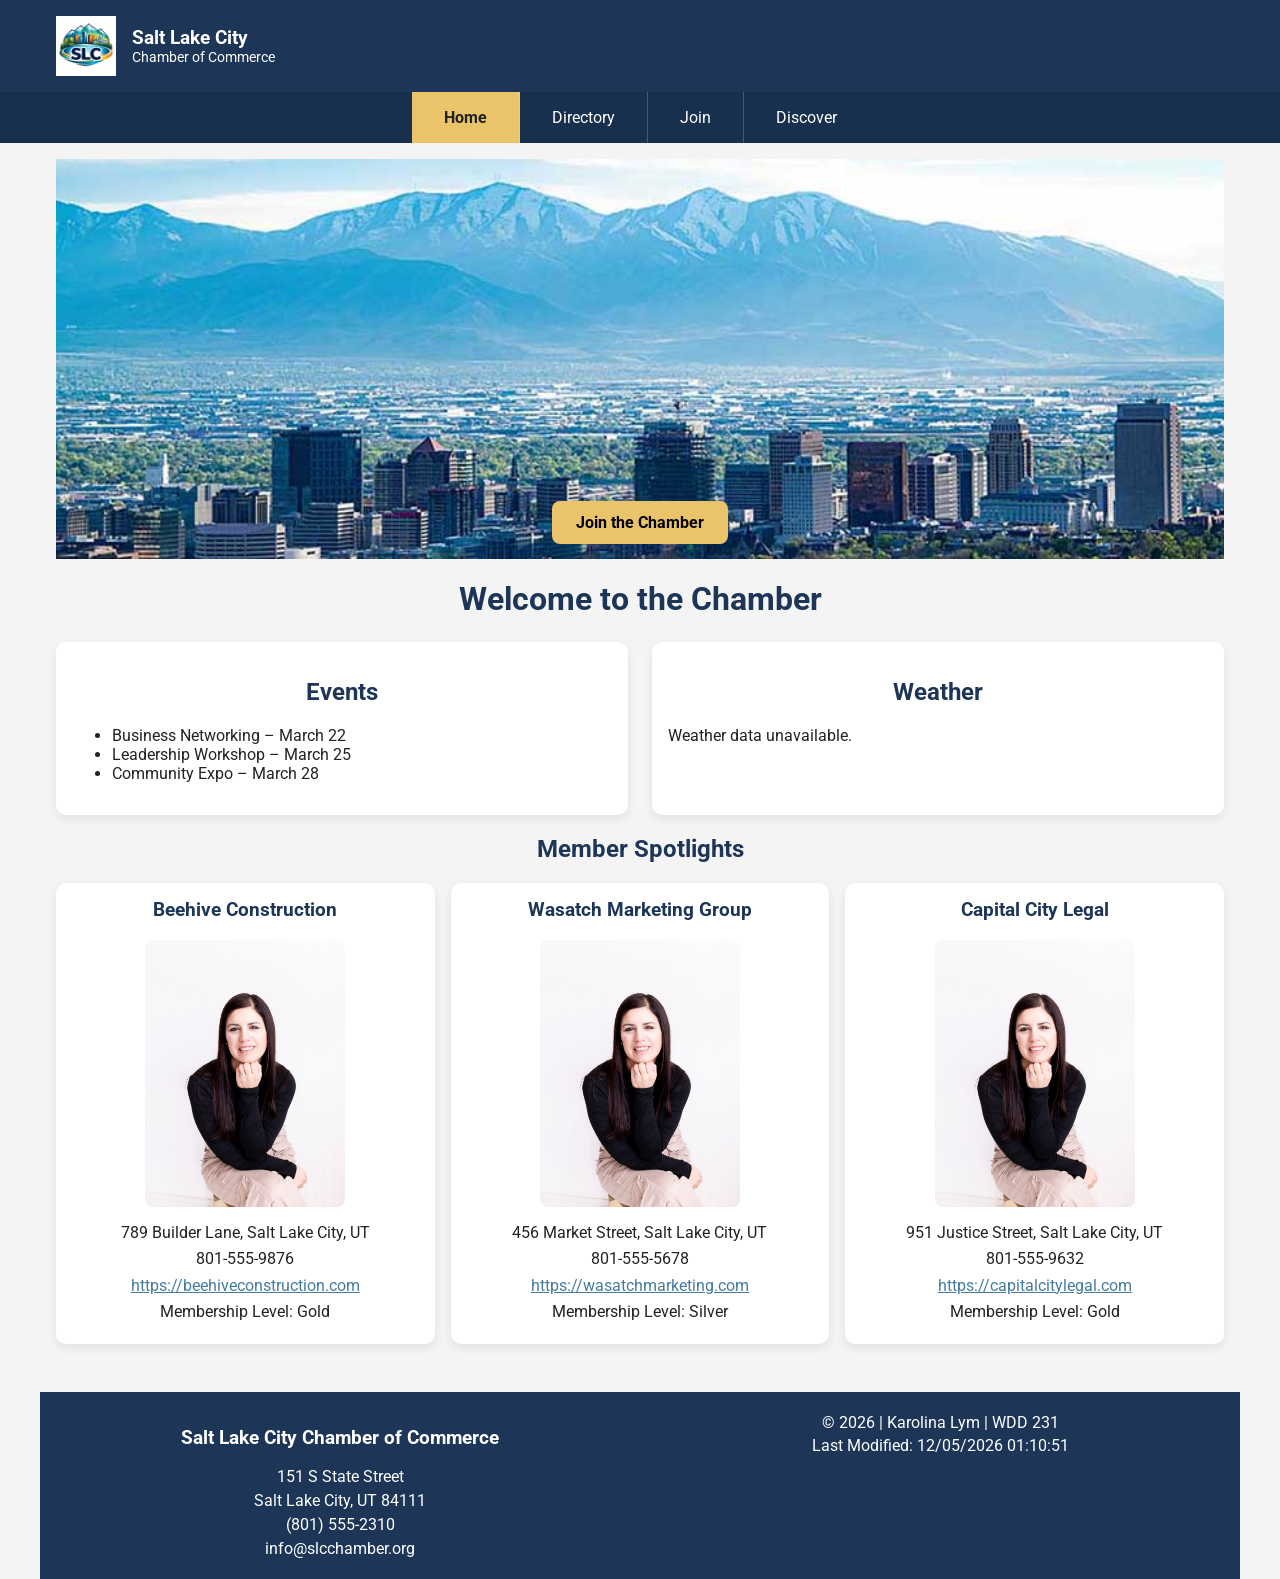
<file: chamber/index.html>
<!doctype html>
<html lang="en-US">
  <head>
    <meta charset="UTF-8" />
    <meta name="viewport" content="width=device-width, initial-scale=1.0" />

    <title>Salt Lake City Chamber of Commerce</title>

    <meta
      name="description"
      content="Official homepage of the Salt Lake City Chamber of Commerce. Connect with local businesses, events, and opportunities."
    />
    <meta name="author" content="Karolina Lym" />

    <meta property="og:title" content="Salt Lake City Chamber of Commerce" />
    <meta
      property="og:description"
      content="Connect with local businesses, events, and opportunities in Salt Lake City."
    />
    <meta
      property="og:image"
      content="https://karolym1.github.io/wdd231/chamber/images/hero.jpg"
    />
    <meta
      property="og:url"
      content="https://karolym1.github.io/wdd231/chamber/"
    />

    <link rel="icon" href="./images/logo.webp" />

    <link rel="preconnect" href="https://fonts.googleapis.com" />
    <link rel="preconnect" href="https://fonts.gstatic.com" crossorigin />
    <link
      href="https://fonts.googleapis.com/css2?family=Roboto:wght@400;500;700&display=swap"
      rel="stylesheet"
    />

    <link rel="stylesheet" href="./styles/directory.css" />
    <link rel="stylesheet" href="./styles/small.css" />
    <link rel="stylesheet" href="./styles/larger.css" />

    <script src="./scripts/index.js" defer></script>
  </head>
  <body>
    <header>
      <div class="top-bar">
        <div class="branding">
          <img
            src="./images/logo.webp"
            alt="Salt Lake City Chamber logo"
            width="80"
            height="80"
          />
          <div>
            <span class="site-name">Salt Lake City</span>
            <span class="site-subtitle">Chamber of Commerce</span>
          </div>
        </div>

        <button
          id="menu-button"
          class="menu-button"
          aria-label="Open navigation menu"
          aria-expanded="false"
        >
          ☰
        </button>
      </div>

      <nav id="site-nav" class="navigation">
        <a href="index.html" class="active">Home</a>
        <a href="directory.html">Directory</a>
        <a href="join.html">Join</a>
        <a href="discover.html">Discover</a>
      </nav>
    </header>

    <main>
      <section class="hero">
        <img
          src="./images/hero.jpg"
          alt="Salt Lake City skyline and business district"
        />
        <a href="join.html" class="cta-button">Join the Chamber</a>
      </section>

      <h1>Welcome to the Chamber</h1>

      <section class="home-grid">
        <div class="card">
          <h2>Events</h2>
          <ul>
            <li>Business Networking – March 22</li>
            <li>Leadership Workshop – March 25</li>
            <li>Community Expo – March 28</li>
          </ul>
        </div>

        <div class="card">
          <h2>Weather</h2>
          <p id="current-temp">Loading...</p>
          <p id="weather-desc"></p>
          <div id="forecast"></div>
        </div>
      </section>

      <section>
        <h2>Member Spotlights</h2>
        <div id="spotlights" class="grid"></div>
      </section>
    </main>

    <footer>
      <section>
        <h3>Salt Lake City Chamber of Commerce</h3>
        <p>151 S State Street</p>
        <p>Salt Lake City, UT 84111</p>
        <p>(801) 555-2310</p>
        <p>info@slcchamber.org</p>
      </section>

      <section>
        <p>&copy; <span id="currentyear"></span> | Karolina Lym | WDD 231</p>
        <p id="lastModified"></p>
      </section>
    </footer>
  </body>
</html>
</file>
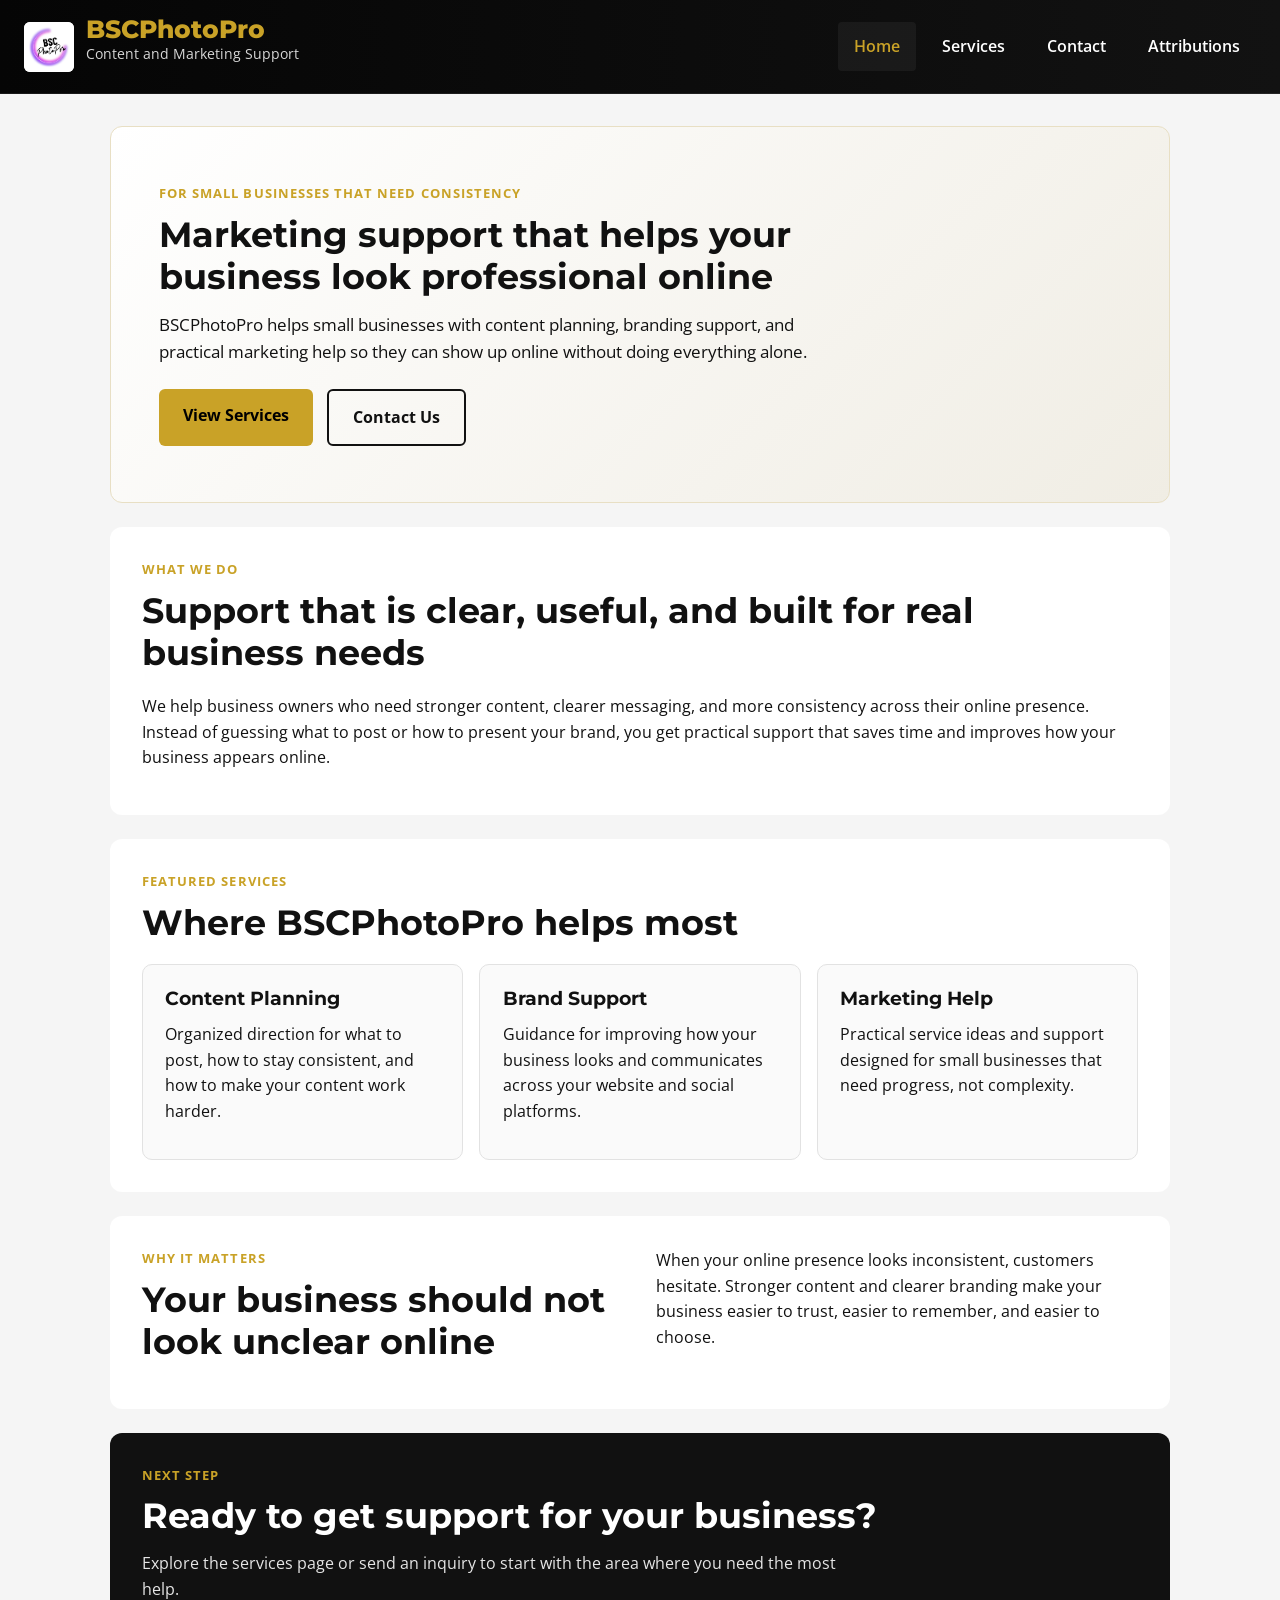
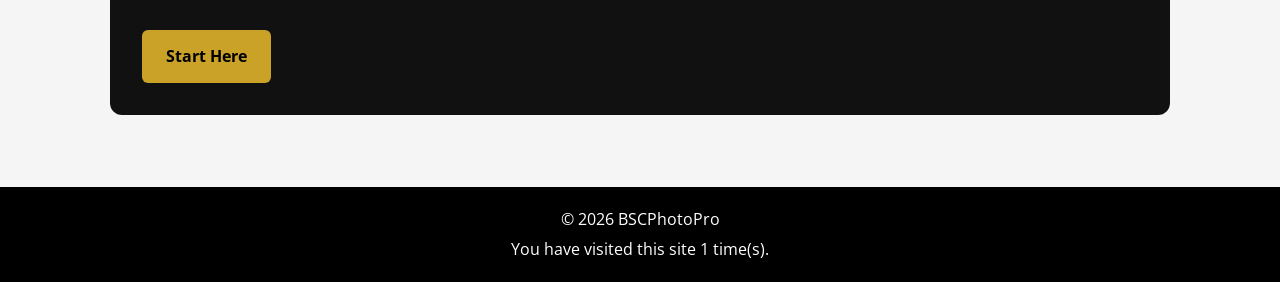
<file: final/index.html>
<!doctype html>
<html lang="en">
  <head>
    <meta charset="UTF-8" />
    <meta name="viewport" content="width=device-width, initial-scale=1.0" />
    <title>BSCPhotoPro | Home</title>
    <meta
      name="description"
      content="Done-for-you content and marketing support for small businesses."
    />

    <link rel="stylesheet" href="styles/base.css" />
    <link
      href="https://fonts.googleapis.com/css2?family=Montserrat:wght@600;700;800&family=Open+Sans:wght@400;600&display=swap"
      rel="stylesheet"
    />
  </head>

  <body>
    <header class="site-header">
      <div class="logo">
        <img
          src="images/logo.png"
          alt="BSCPhotoPro Logo"
          width="50"
          height="50"
        />
        <div>
          <h1>BSCPhotoPro</h1>
          <p>Content and Marketing Support</p>
        </div>
      </div>

      <nav>
        <a href="index.html" class="active">Home</a>
        <a href="services.html">Services</a>
        <a href="contact.html">Contact</a>
        <a href="attributions.html">Attributions</a>
      </nav>
    </header>

    <main>
      <section class="hero hero-home">
        <div class="hero-copy">
          <p class="eyebrow">For small businesses that need consistency</p>
          <h2>
            Marketing support that helps your business look professional online
          </h2>
          <p class="hero-text">
            BSCPhotoPro helps small businesses with content planning, branding
            support, and practical marketing help so they can show up online
            without doing everything alone.
          </p>

          <div class="hero-actions">
            <a href="services.html" class="btn">View Services</a>
            <a href="contact.html" class="btn btn-outline">Contact Us</a>
          </div>
        </div>
      </section>

      <section class="card intro-block">
        <div class="section-heading">
          <p class="eyebrow">What we do</p>
          <h2>
            Support that is clear, useful, and built for real business needs
          </h2>
        </div>
        <p>
          We help business owners who need stronger content, clearer messaging,
          and more consistency across their online presence. Instead of guessing
          what to post or how to present your brand, you get practical support
          that saves time and improves how your business appears online.
        </p>
      </section>

      <section class="card">
        <div class="section-heading">
          <p class="eyebrow">Featured services</p>
          <h2>Where BSCPhotoPro helps most</h2>
        </div>

        <div class="feature-grid">
          <article class="feature-card">
            <h3>Content Planning</h3>
            <p>
              Organized direction for what to post, how to stay consistent, and
              how to make your content work harder.
            </p>
          </article>

          <article class="feature-card">
            <h3>Brand Support</h3>
            <p>
              Guidance for improving how your business looks and communicates
              across your website and social platforms.
            </p>
          </article>

          <article class="feature-card">
            <h3>Marketing Help</h3>
            <p>
              Practical service ideas and support designed for small businesses
              that need progress, not complexity.
            </p>
          </article>
        </div>
      </section>

      <section class="card split-section">
        <div>
          <p class="eyebrow">Why it matters</p>
          <h2>Your business should not look unclear online</h2>
        </div>

        <div>
          <p>
            When your online presence looks inconsistent, customers hesitate.
            Stronger content and clearer branding make your business easier to
            trust, easier to remember, and easier to choose.
          </p>
        </div>
      </section>

      <section class="cta-panel">
        <p class="eyebrow">Next step</p>
        <h2>Ready to get support for your business?</h2>
        <p>
          Explore the services page or send an inquiry to start with the area
          where you need the most help.
        </p>
        <a href="contact.html" class="btn">Start Here</a>
      </section>
    </main>

    <footer>
      <p>&copy; 2026 BSCPhotoPro</p>
      <p id="visits"></p>
    </footer>

    <script src="scripts/visit.js"></script>
  </body>
</html>
</file>
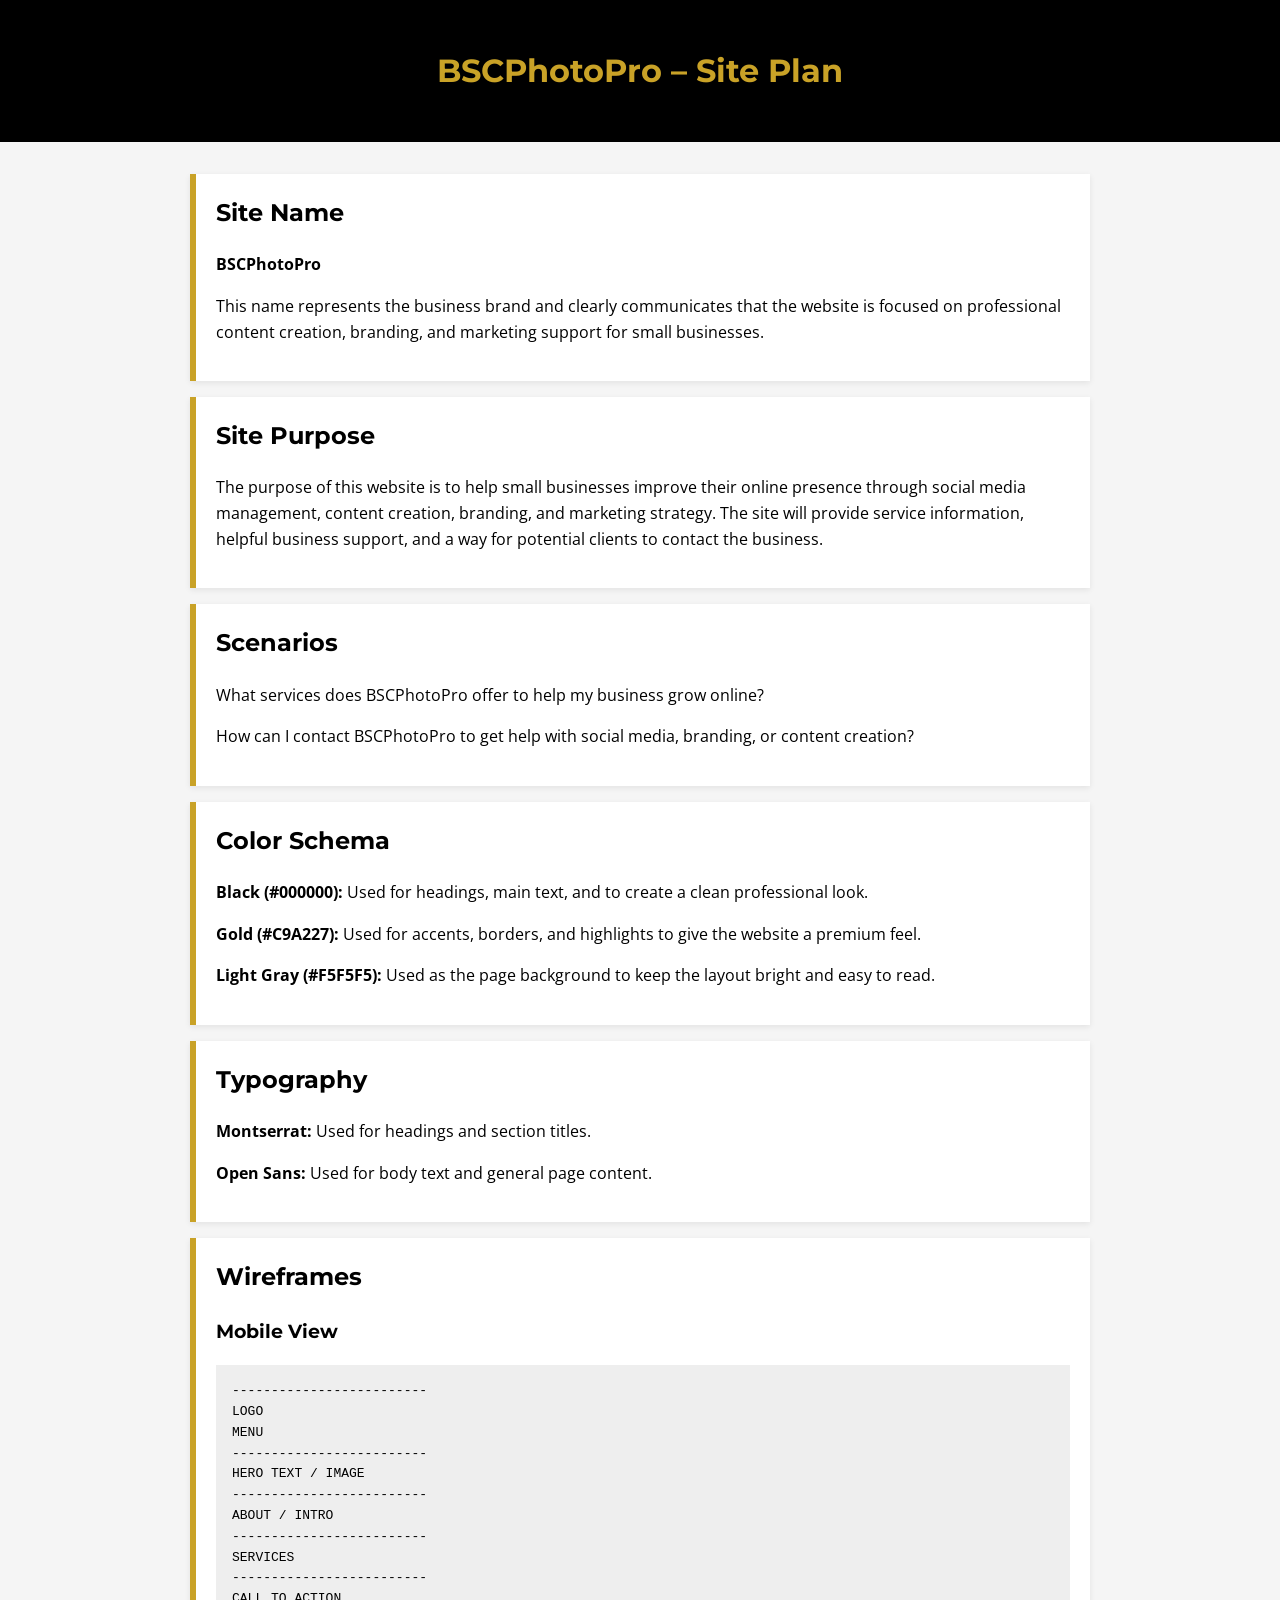
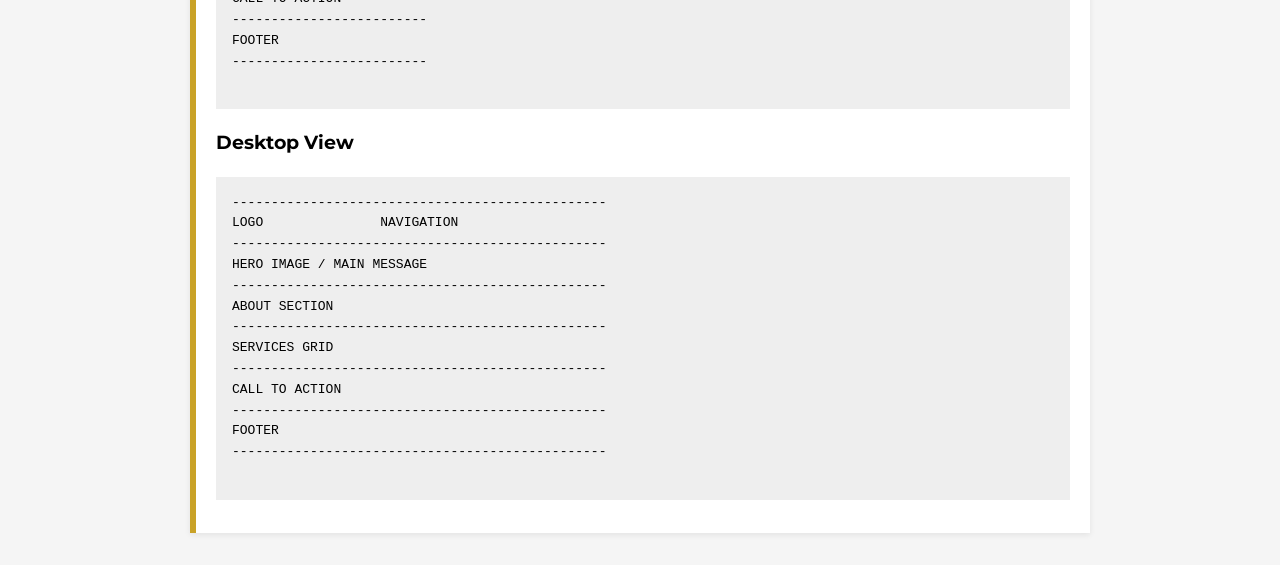
<file: siteplan.html>
<!doctype html>
<html lang="en">
  <head>
    <meta charset="UTF-8" />
    <meta name="viewport" content="width=device-width, initial-scale=1.0" />
    <meta
      name="description"
      content="Site plan for the BSCPhotoPro course project in WDD 231."
    />
    <meta name="author" content="Karolina Lym" />
    <title>BSCPhotoPro Site Plan</title>

    <link rel="stylesheet" href="styles/siteplan.css" />

    <link rel="preconnect" href="https://fonts.googleapis.com" />
    <link rel="preconnect" href="https://fonts.gstatic.com" crossorigin />
    <link
      href="https://fonts.googleapis.com/css2?family=Montserrat:wght@600;700&family=Open+Sans:wght@400;600&display=swap"
      rel="stylesheet"
    />
  </head>

  <body>
    <header>
      <h1>BSCPhotoPro – Site Plan</h1>
    </header>

    <main>
      <section>
        <h2>Site Name</h2>
        <p><strong>BSCPhotoPro</strong></p>
        <p>
          This name represents the business brand and clearly communicates that
          the website is focused on professional content creation, branding, and
          marketing support for small businesses.
        </p>
      </section>

      <section>
        <h2>Site Purpose</h2>
        <p>
          The purpose of this website is to help small businesses improve their
          online presence through social media management, content creation,
          branding, and marketing strategy. The site will provide service
          information, helpful business support, and a way for potential clients
          to contact the business.
        </p>
      </section>

      <section>
        <h2>Scenarios</h2>
        <p>
          What services does BSCPhotoPro offer to help my business grow online?
        </p>
        <p>
          How can I contact BSCPhotoPro to get help with social media, branding,
          or content creation?
        </p>
      </section>

      <section>
        <h2>Color Schema</h2>
        <p>
          <strong>Black (#000000):</strong> Used for headings, main text, and to
          create a clean professional look.
        </p>
        <p>
          <strong>Gold (#C9A227):</strong> Used for accents, borders, and
          highlights to give the website a premium feel.
        </p>
        <p>
          <strong>Light Gray (#F5F5F5):</strong> Used as the page background to
          keep the layout bright and easy to read.
        </p>
      </section>

      <section>
        <h2>Typography</h2>
        <p>
          <strong>Montserrat:</strong> Used for headings and section titles.
        </p>
        <p>
          <strong>Open Sans:</strong> Used for body text and general page
          content.
        </p>
      </section>

      <section>
        <h2>Wireframes</h2>

        <h3>Mobile View</h3>
        <pre>
-------------------------
LOGO
MENU
-------------------------
HERO TEXT / IMAGE
-------------------------
ABOUT / INTRO
-------------------------
SERVICES
-------------------------
CALL TO ACTION
-------------------------
FOOTER
-------------------------
        </pre>

        <h3>Desktop View</h3>
        <pre>
------------------------------------------------
LOGO               NAVIGATION
------------------------------------------------
HERO IMAGE / MAIN MESSAGE
------------------------------------------------
ABOUT SECTION
------------------------------------------------
SERVICES GRID
------------------------------------------------
CALL TO ACTION
------------------------------------------------
FOOTER
------------------------------------------------
        </pre>
      </section>
    </main>
  </body>
</html>
</file>
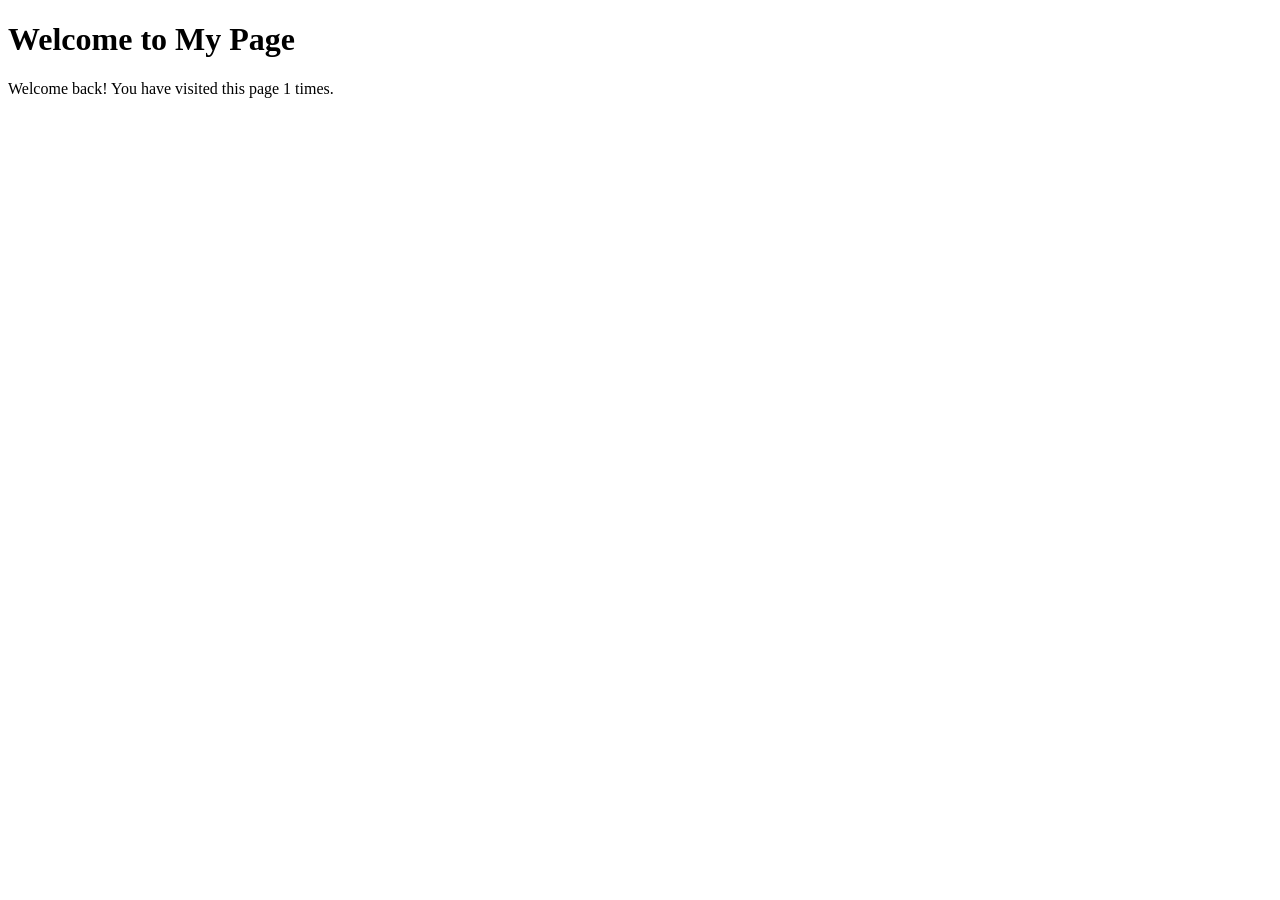
<file: visit.html>
<!doctype html>
<html lang="en">
  <head>
    <meta charset="UTF-8" />
    <meta name="viewport" content="width=device-width, initial-scale=1.0" />
    <title>Page Visit Tracker</title>
  </head>

  <body>
    <h1>Welcome to My Page</h1>

    <p id="message"></p>

    <script src="scripts/visit.js"></script>
  </body>
</html>
</file>
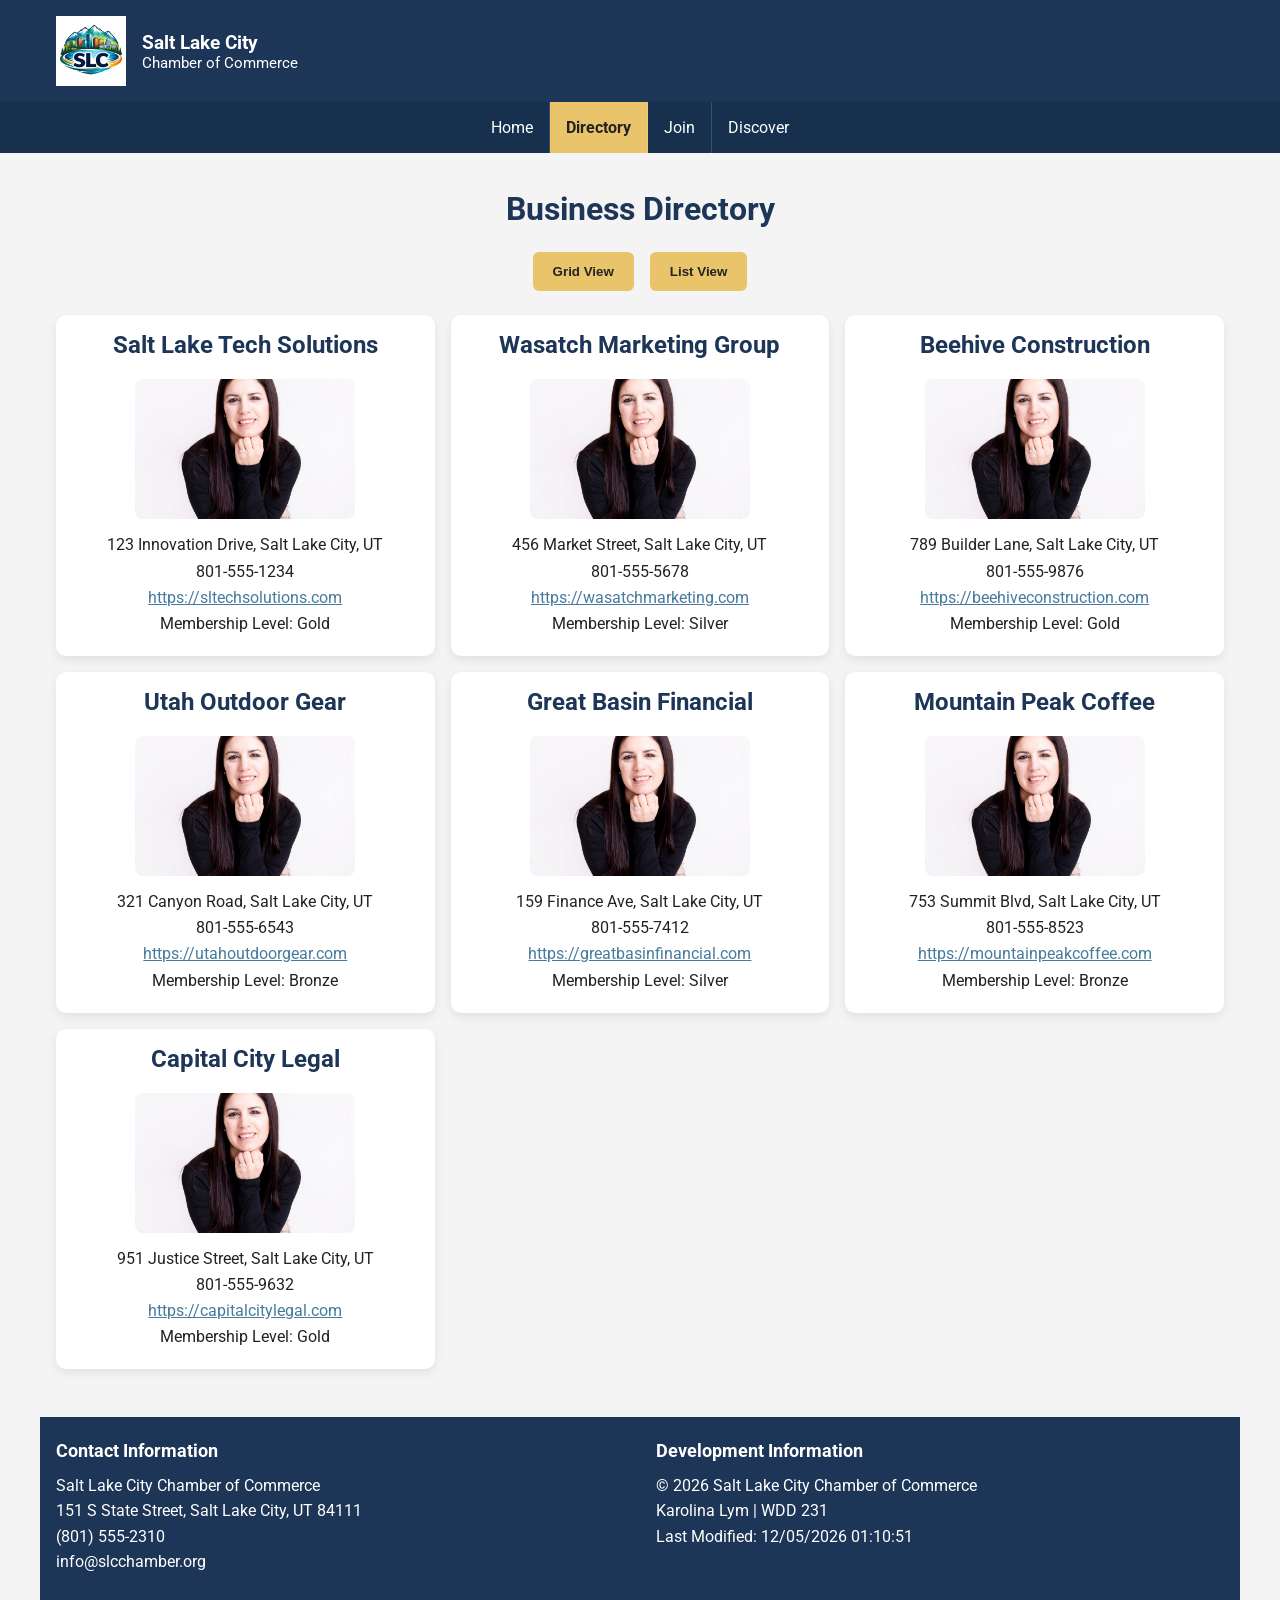
<file: chamber/directory.html>
<!doctype html>
<html lang="en-US">
  <head>
    <meta charset="UTF-8" />
    <meta name="viewport" content="width=device-width, initial-scale=1.0" />

    <meta
      name="description"
      content="Salt Lake City Chamber of Commerce business directory. Find chamber members, local businesses, and contact information."
    />
    <meta name="author" content="Karolina Lym" />

    <meta property="og:title" content="Salt Lake City Chamber Directory" />
    <meta
      property="og:description"
      content="Explore members of the Salt Lake City Chamber of Commerce."
    />
    <meta property="og:image" content="images/logo.webp" />
    <meta
      property="og:url"
      content="https://karolym1.github.io/wdd231/chamber/directory.html"
    />

    <title>Salt Lake City Chamber Directory</title>

    <link rel="icon" href="favicon.ico" />
    <link rel="preconnect" href="https://fonts.googleapis.com" />
    <link rel="preconnect" href="https://fonts.gstatic.com" crossorigin />
    <link
      href="https://fonts.googleapis.com/css2?family=Roboto:wght@400;500;700&display=swap"
      rel="stylesheet"
    />
    <link rel="stylesheet" href="./styles/directory.css" />
    <script src="./scripts/directory.js" defer></script>
  </head>

  <body>
    <header>
      <div class="top-bar">
        <div class="branding">
          <img
            src="images/logo.webp"
            alt="Salt Lake City Chamber logo"
            width="80"
            height="80"
          />
          <div>
            <span class="site-name">Salt Lake City</span>
            <span class="site-subtitle">Chamber of Commerce</span>
          </div>
        </div>

        <button
          id="menu-button"
          class="menu-button"
          aria-label="Open navigation menu"
          aria-expanded="false"
          onclick="toggleMenu()"
        >
          ☰
        </button>
      </div>

      <nav id="site-nav" class="navigation">
        <a href="index.html">Home</a>
        <a href="directory.html" class="active">Directory</a>
        <a href="join.html">Join</a>
        <a href="discover.html">Discover</a>
      </nav>
    </header>

    <main>
      <h1>Business Directory</h1>

      <div class="view-buttons">
        <button id="grid-view" type="button">Grid View</button>
        <button id="list-view" type="button">List View</button>
      </div>

      <section id="members" class="grid" aria-label="Chamber members"></section>
    </main>

    <footer>
      <section class="footer-contact">
        <h2>Contact Information</h2>
        <p>Salt Lake City Chamber of Commerce</p>
        <p>151 S State Street, Salt Lake City, UT 84111</p>
        <p>(801) 555-2310</p>
        <p>info@slcchamber.org</p>
      </section>

      <section class="footer-dev">
        <h2>Development Information</h2>
        <p>
          &copy; <span id="currentyear"></span> Salt Lake City Chamber of
          Commerce
        </p>
        <p>Karolina Lym | WDD 231</p>
        <p id="lastModified"></p>
      </section>
    </footer>

    <script>
      function toggleMenu() {
        const navigation = document.getElementById("site-nav");
        const menuButton = document.getElementById("menu-button");

        navigation.classList.toggle("open");

        const isOpen = navigation.classList.contains("open");
        menuButton.setAttribute("aria-expanded", isOpen ? "true" : "false");
        menuButton.textContent = isOpen ? "✖" : "☰";
      }
    </script>
  </body>
</html>
</file>
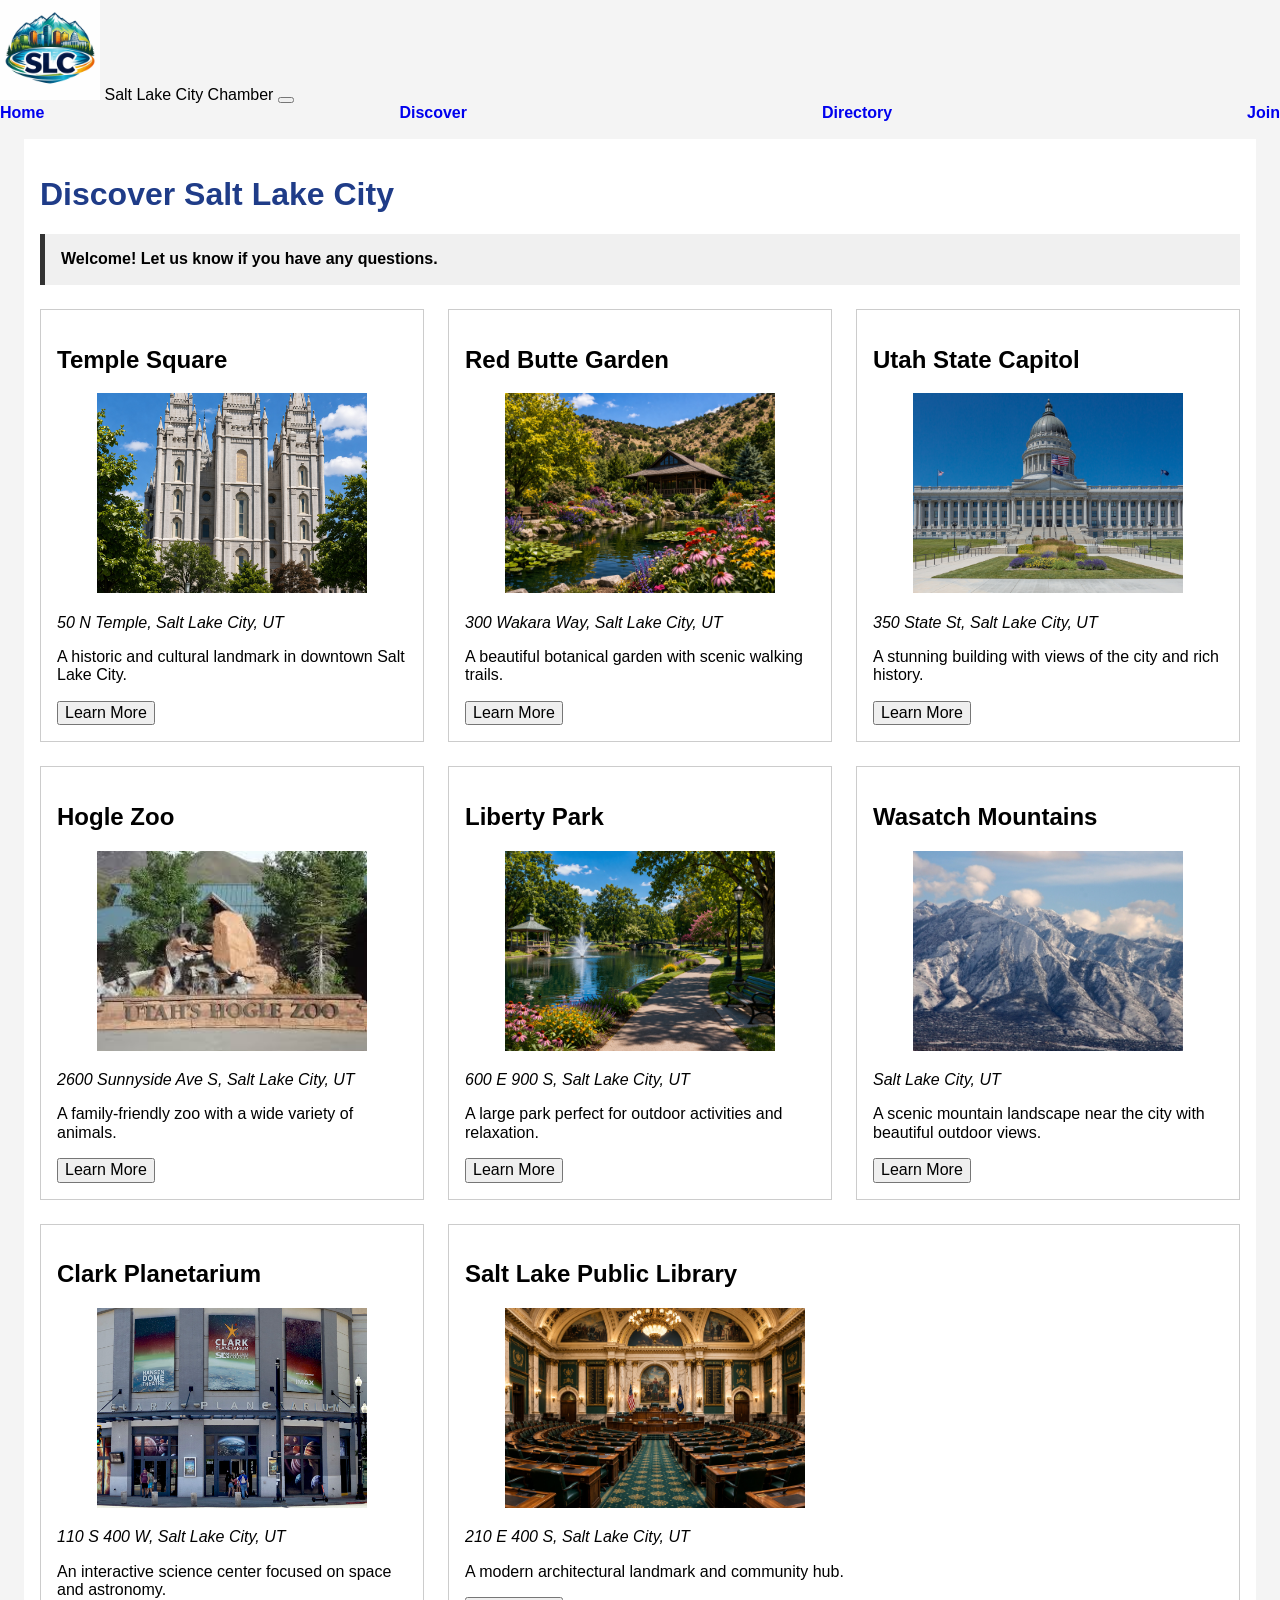
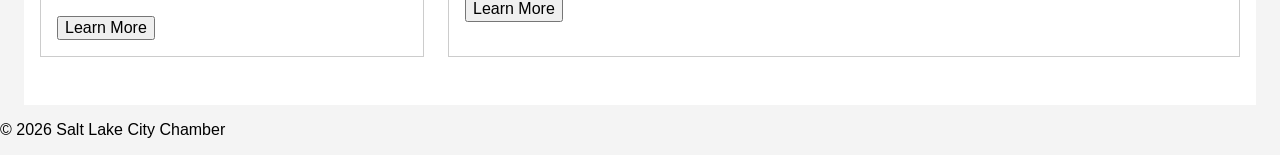
<file: chamber/discover.html>
<!doctype html>
<html lang="en">
  <head>
    <meta charset="UTF-8" />
    <meta name="viewport" content="width=device-width, initial-scale=1.0" />

    <title>Discover Salt Lake City | Chamber of Commerce</title>

    <meta
      name="description"
      content="Discover Salt Lake City landmarks, parks, gardens, attractions, and local highlights through the Chamber of Commerce discover page."
    />
    <meta name="author" content="Karolina Lym" />

    <meta
      property="og:title"
      content="Discover Salt Lake City | Chamber of Commerce"
    />
    <meta
      property="og:description"
      content="Explore Salt Lake City parks, landmarks, gardens, and attractions on the Chamber discover page."
    />
    <meta
      property="og:image"
      content="https://karolym1.github.io/wdd231/chamber/images/temple.jpg"
    />
    <meta
      property="og:url"
      content="https://karolym1.github.io/wdd231/chamber/discover.html"
    />
    <meta property="og:type" content="website" />

    <link rel="icon" href="images/logo.webp" type="image/webp" />

    <link rel="preconnect" href="https://fonts.googleapis.com" />
    <link rel="preconnect" href="https://fonts.gstatic.com" crossorigin />
    <link
      href="https://fonts.googleapis.com/css2?family=Montserrat:wght@400;700&display=swap"
      rel="stylesheet"
    />

    <link rel="stylesheet" href="../styles/normalize.css" />
    <link rel="stylesheet" href="../styles/base.css" />
    <link rel="stylesheet" href="styles/discover.css" />

    <script type="module" src="scripts/discover.js"></script>
  </head>

  <body>
    <header>
      <img
        src="images/logo.webp"
        alt="Salt Lake City Chamber logo"
        width="100"
        height="100"
      />
      <span>Salt Lake City Chamber</span>
      <button id="menu-button" aria-label="Open navigation menu"></button>

      <nav id="site-nav">
        <a href="index.html">Home</a>
        <a href="discover.html" class="current">Discover</a>
        <a href="directory.html">Directory</a>
        <a href="join.html">Join</a>
      </nav>
    </header>

    <main>
      <h1>Discover Salt Lake City</h1>
      <section id="visit-message"></section>
      <section id="discover-cards"></section>
    </main>

    <footer>
      <p>&copy; 2026 Salt Lake City Chamber</p>
    </footer>
  </body>
</html>
</file>
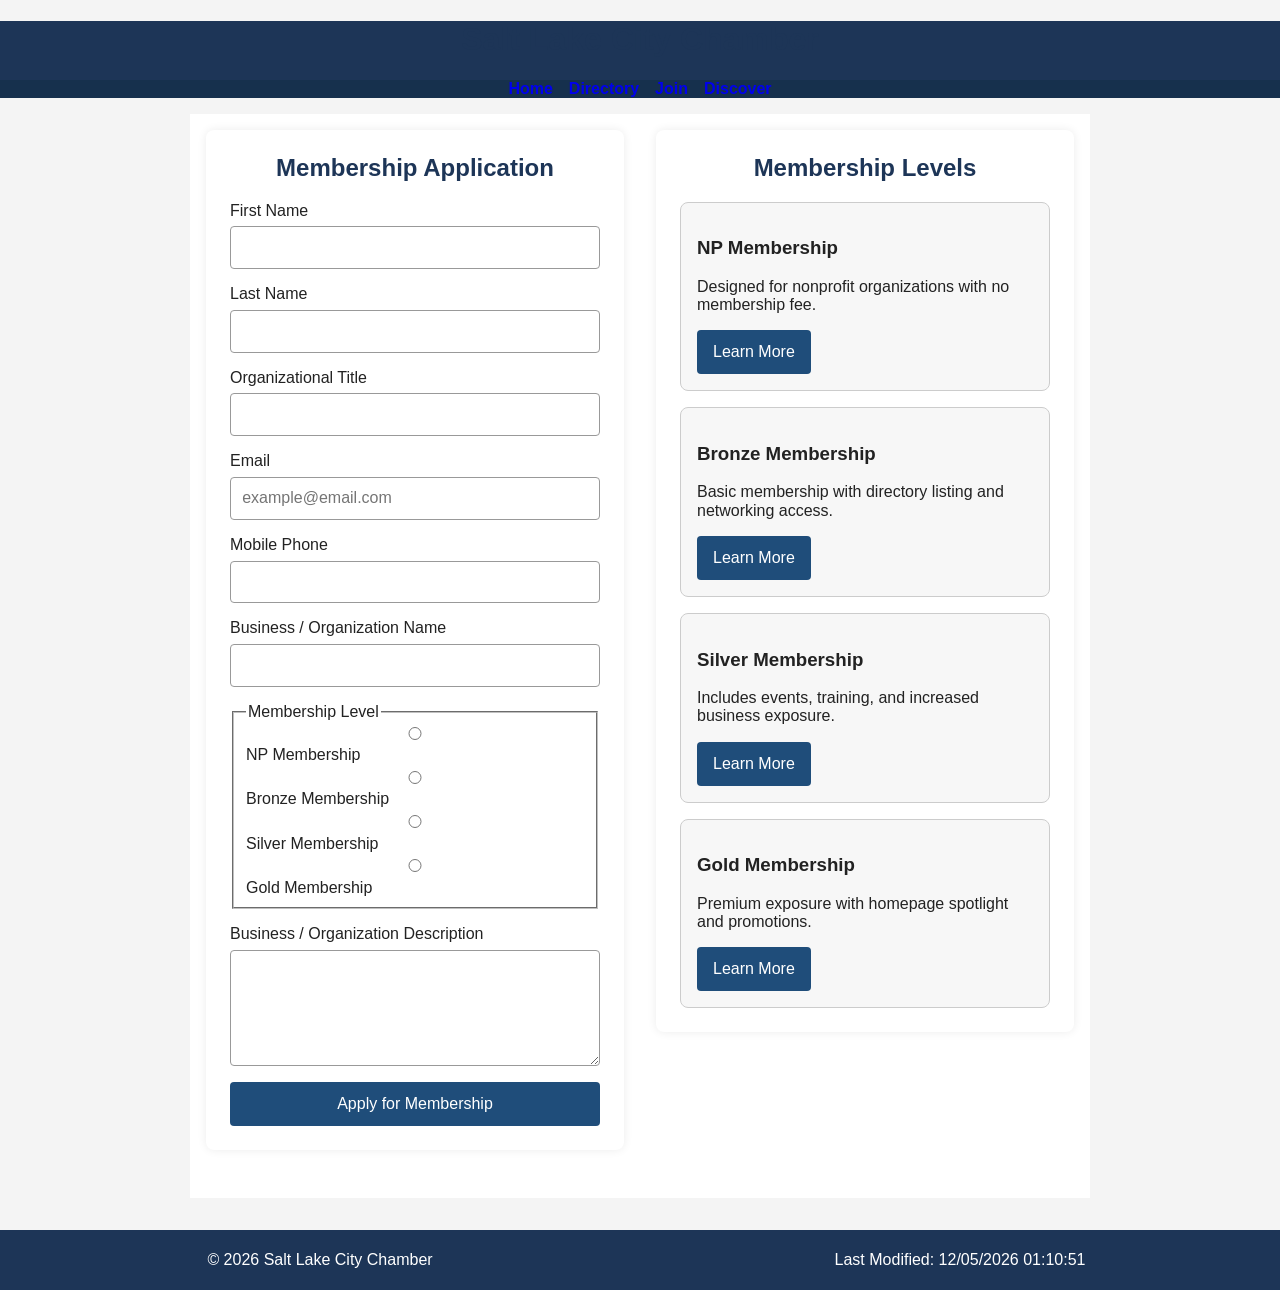
<file: chamber/join.html>
<!doctype html>
<html lang="en">
  <head>
    <meta charset="UTF-8" />
    <meta name="viewport" content="width=device-width, initial-scale=1.0" />

    <title>Join | Salt Lake City Chamber</title>

    <meta
      name="description"
      content="Apply to join the Salt Lake City Chamber and explore membership levels, business benefits, networking opportunities, and community growth in Salt Lake City."
    />
    <meta name="author" content="Karolina Lym" />

    <meta
      property="og:title"
      content="Join the Salt Lake City Chamber of Commerce"
    />
    <meta
      property="og:description"
      content="Apply to join the Salt Lake City Chamber and explore membership levels, business benefits, networking opportunities, and community growth in Salt Lake City."
    />
    <meta
      property="og:image"
      content="https://karolym1.github.io/wdd231/chamber/images/hero.jpg"
    />
    <meta
      property="og:url"
      content="https://karolym1.github.io/wdd231/chamber/join.html"
    />
    <meta property="og:type" content="website" />

    <link rel="icon" href="images/logo.webp" type="image/webp" />

    <link rel="preconnect" href="https://fonts.googleapis.com" />
    <link rel="preconnect" href="https://fonts.gstatic.com" crossorigin />
    <link
      href="https://fonts.googleapis.com/css2?family=Montserrat:wght@400;600;700&display=swap"
      rel="stylesheet"
    />

    <link rel="stylesheet" href="../styles/normalize.css" />
    <link rel="stylesheet" href="../styles/base.css" />
    <link rel="stylesheet" href="styles/small.css" />
    <link rel="stylesheet" href="styles/larger.css" />
    <link rel="stylesheet" href="styles/join.css" />

    <script defer src="scripts/join.js"></script>
  </head>
  <body>
    <header>
      <div class="header-top">
        <h1>Salt Lake City Chamber</h1>
        <button id="menu-button" aria-label="Open navigation menu">
          &#9776;
        </button>
      </div>

      <nav id="site-nav">
        <ul>
          <li><a href="index.html">Home</a></li>
          <li><a href="directory.html">Directory</a></li>
          <li><a href="join.html" class="active">Join</a></li>
          <li><a href="discover.html">Discover</a></li>
        </ul>
      </nav>
    </header>

    <main class="join-main">
      <section class="form-section">
        <h2>Membership Application</h2>

        <form method="get" action="thankyou.html">
          <label>
            First Name
            <input
              type="text"
              name="firstName"
              title="Enter your first name"
              required
              autocomplete="given-name"
            />
          </label>

          <label>
            Last Name
            <input
              type="text"
              name="lastName"
              title="Enter your last name"
              required
              autocomplete="family-name"
            />
          </label>

          <label>
            Organizational Title
            <input
              type="text"
              name="orgTitle"
              title="Enter your organizational title"
              pattern="[A-Za-z\-\s]{7,}"
              autocomplete="organization-title"
            />
          </label>

          <label>
            Email
            <input
              type="email"
              name="email"
              title="Enter your email address"
              placeholder="example@email.com"
              required
              autocomplete="email"
            />
          </label>

          <label>
            Mobile Phone
            <input
              type="tel"
              name="phone"
              title="Enter your mobile phone number"
              required
              autocomplete="tel"
            />
          </label>

          <label>
            Business / Organization Name
            <input
              type="text"
              name="organization"
              title="Enter your business or organization name"
              required
              autocomplete="organization"
            />
          </label>

          <fieldset>
            <legend>Membership Level</legend>

            <label>
              <input type="radio" name="membership" value="np" required />
              NP Membership
            </label>

            <label>
              <input type="radio" name="membership" value="bronze" />
              Bronze Membership
            </label>

            <label>
              <input type="radio" name="membership" value="silver" />
              Silver Membership
            </label>

            <label>
              <input type="radio" name="membership" value="gold" />
              Gold Membership
            </label>
          </fieldset>

          <label>
            Business / Organization Description
            <textarea
              name="description"
              title="Describe your business or organization"
              rows="5"
            ></textarea>
          </label>

          <input type="hidden" id="timestamp" name="timestamp" />

          <input type="submit" value="Apply for Membership" />
        </form>
      </section>

      <section class="cards-section">
        <h2>Membership Levels</h2>

        <div class="membership-cards">
          <div class="membership-card">
            <h3>NP Membership</h3>
            <p>Designed for nonprofit organizations with no membership fee.</p>
            <button type="button" data-modal="np-modal">Learn More</button>
          </div>

          <div class="membership-card">
            <h3>Bronze Membership</h3>
            <p>
              Basic membership with directory listing and networking access.
            </p>
            <button type="button" data-modal="bronze-modal">Learn More</button>
          </div>

          <div class="membership-card">
            <h3>Silver Membership</h3>
            <p>Includes events, training, and increased business exposure.</p>
            <button type="button" data-modal="silver-modal">Learn More</button>
          </div>

          <div class="membership-card">
            <h3>Gold Membership</h3>
            <p>Premium exposure with homepage spotlight and promotions.</p>
            <button type="button" data-modal="gold-modal">Learn More</button>
          </div>
        </div>
      </section>

      <dialog id="np-modal">
        <h3>NP Membership Benefits</h3>
        <p>No fee, community exposure, and networking opportunities.</p>
        <button type="button" class="close-modal">Close</button>
      </dialog>

      <dialog id="bronze-modal">
        <h3>Bronze Membership Benefits</h3>
        <p>Directory listing, basic networking, and chamber updates.</p>
        <button type="button" class="close-modal">Close</button>
      </dialog>

      <dialog id="silver-modal">
        <h3>Silver Membership Benefits</h3>
        <p>All Bronze benefits plus training events and increased exposure.</p>
        <button type="button" class="close-modal">Close</button>
      </dialog>

      <dialog id="gold-modal">
        <h3>Gold Membership Benefits</h3>
        <p>All Silver benefits plus premium spotlight and promotions.</p>
        <button type="button" class="close-modal">Close</button>
      </dialog>
    </main>

    <footer>
      <p>&copy; <span id="currentyear"></span> Salt Lake City Chamber</p>
      <p id="lastModified"></p>
    </footer>
  </body>
</html>
</file>
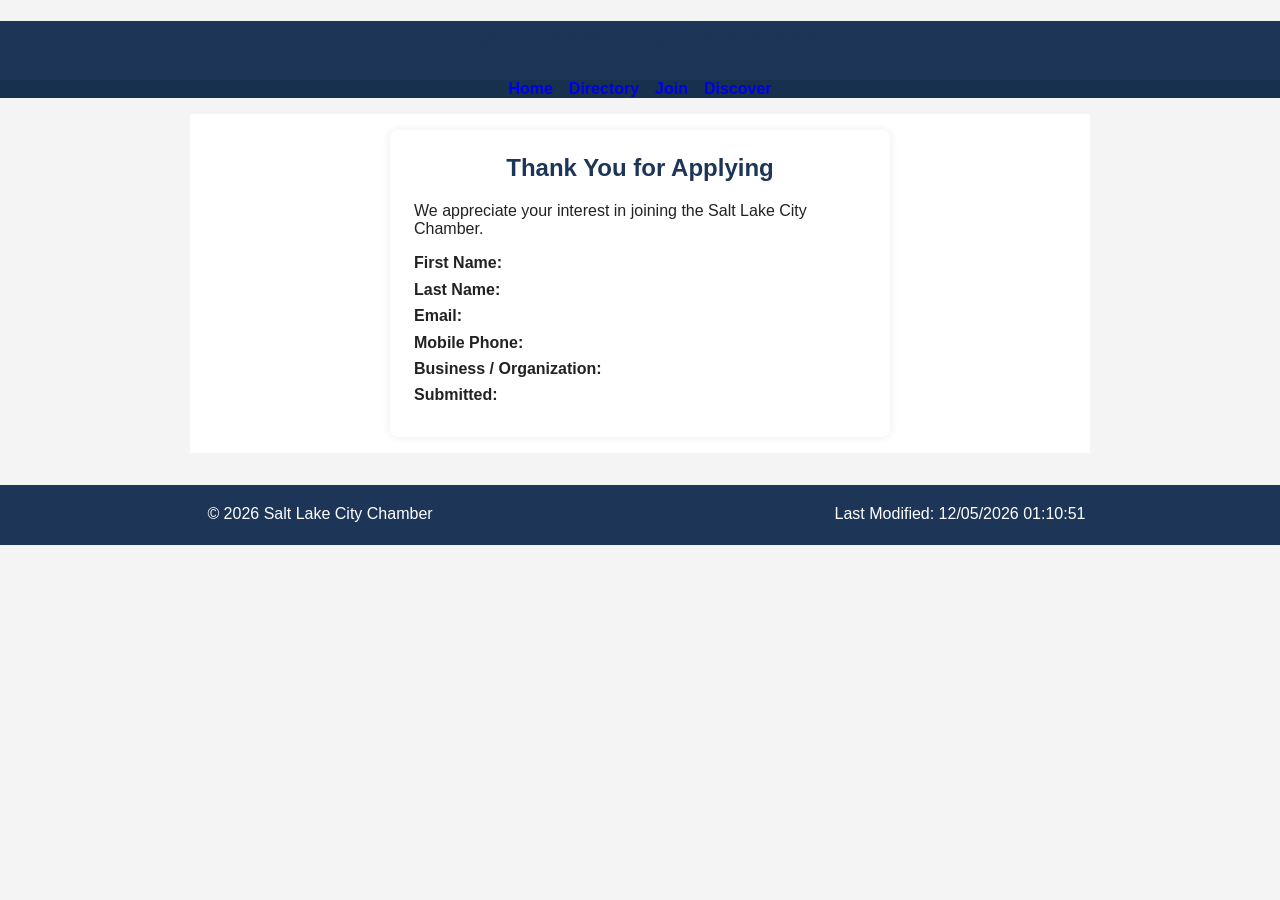
<file: chamber/thankyou.html>
<!doctype html>
<html lang="en">
  <head>
    <meta charset="UTF-8" />
    <meta name="viewport" content="width=device-width, initial-scale=1.0" />

    <title>Thank You | Salt Lake City Chamber</title>

    <meta
      name="description"
      content="Thank you for applying to join the Salt Lake City Chamber. We will review your membership application and contact you soon."
    />
    <meta name="author" content="Karolina Lym" />

    <!-- Open Graph -->
    <meta
      property="og:title"
      content="Thank You | Salt Lake City Chamber of Commerce"
    />
    <meta
      property="og:description"
      content="Thank you for applying to join the Salt Lake City Chamber. We will review your membership application and contact you soon."
    />
    <meta
      property="og:image"
      content="https://karolym1.github.io/wdd231/chamber/images/hero.jpg"
    />
    <meta
      property="og:url"
      content="https://karolym1.github.io/wdd231/chamber/thankyou.html"
    />
    <meta property="og:type" content="website" />

    <!-- Favicon -->
    <link rel="icon" href="images/logo.webp" type="image/webp" />

    <!-- Google Fonts -->
    <link rel="preconnect" href="https://fonts.googleapis.com" />
    <link rel="preconnect" href="https://fonts.gstatic.com" crossorigin />
    <link
      href="https://fonts.googleapis.com/css2?family=Montserrat:wght@400;600;700&display=swap"
      rel="stylesheet"
    />

    <!-- CSS -->
    <link rel="stylesheet" href="../styles/normalize.css" />
    <link rel="stylesheet" href="../styles/base.css" />
    <link rel="stylesheet" href="styles/small.css" />
    <link rel="stylesheet" href="styles/larger.css" />
    <link rel="stylesheet" href="styles/join.css" />

    <!-- JS -->
    <script defer src="scripts/join.js"></script>
    <script defer src="scripts/thankyou.js"></script>
  </head>

  <body>
    <header>
      <div class="header-top">
        <h1>Salt Lake City Chamber</h1>
        <button id="menu-button" aria-label="Open navigation menu">
          &#9776;
        </button>
      </div>

      <nav id="site-nav">
        <ul>
          <li><a href="index.html">Home</a></li>
          <li><a href="directory.html">Directory</a></li>
          <li><a href="join.html">Join</a></li>
          <li><a href="discover.html">Discover</a></li>
        </ul>
      </nav>
    </header>

    <main class="thankyou-main">
      <section class="thankyou-card">
        <h2>Thank You for Applying</h2>
        <p>
          We appreciate your interest in joining the Salt Lake City Chamber.
        </p>

        <div class="submitted-info">
          <p><strong>First Name:</strong> <span id="firstName"></span></p>
          <p><strong>Last Name:</strong> <span id="lastName"></span></p>
          <p><strong>Email:</strong> <span id="email"></span></p>
          <p><strong>Mobile Phone:</strong> <span id="phone"></span></p>
          <p>
            <strong>Business / Organization:</strong>
            <span id="organization"></span>
          </p>
          <p><strong>Submitted:</strong> <span id="timestampDisplay"></span></p>
        </div>
      </section>
    </main>

    <footer>
      <p>&copy; <span id="currentyear"></span> Salt Lake City Chamber</p>
      <p id="lastModified"></p>
    </footer>
  </body>
</html>
</file>
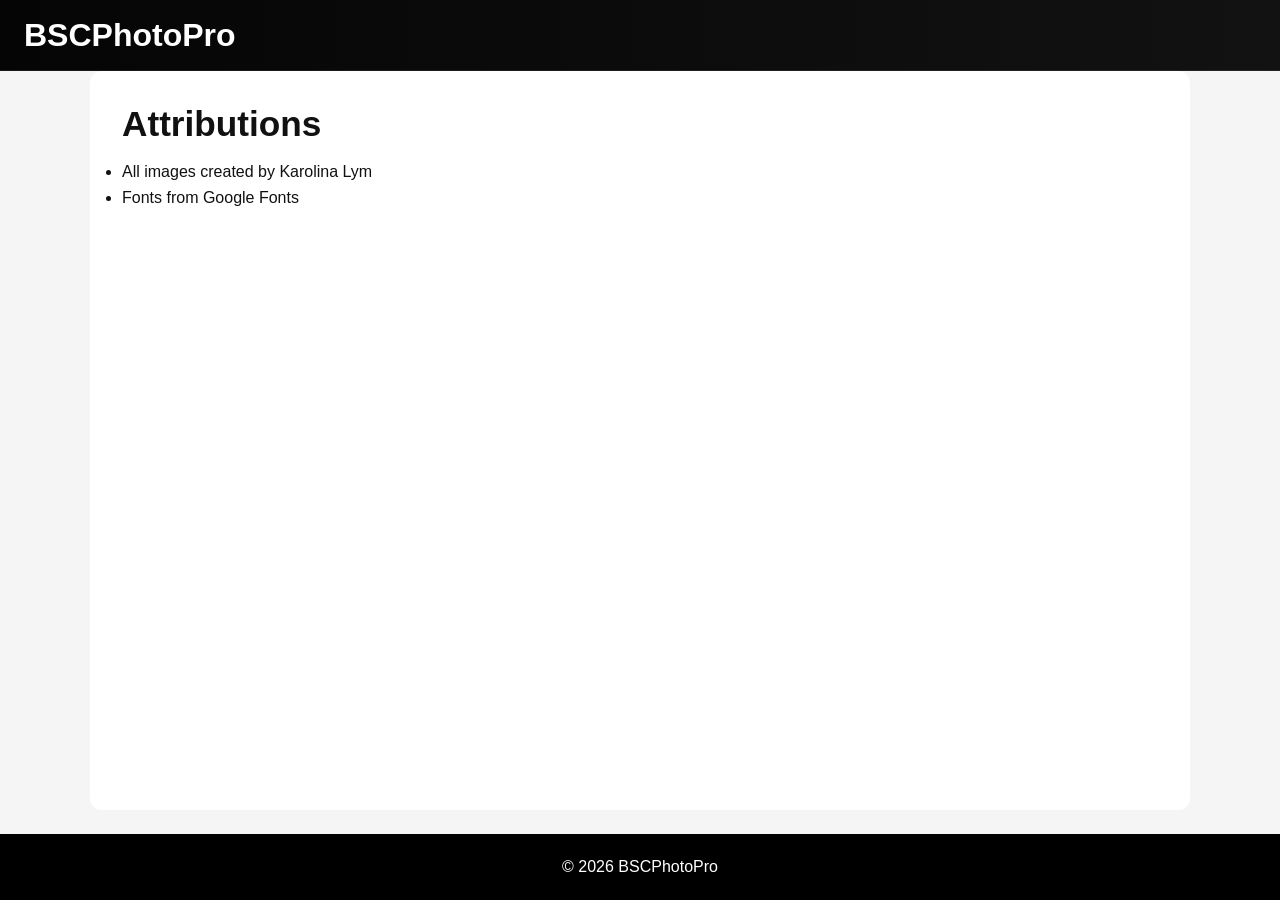
<file: final/attributions.html>
<!doctype html>
<html lang="en">
  <head>
    <meta charset="UTF-8" />
    <meta name="viewport" content="width=device-width, initial-scale=1.0" />
    <title>Attributions | BSCPhotoPro</title>

    <link rel="stylesheet" href="styles/base.css" />
  </head>

  <body>
    <header class="site-header">
      <h1>BSCPhotoPro</h1>
    </header>

    <main class="card">
      <h2>Attributions</h2>

      <ul>
        <li>All images created by Karolina Lym</li>
        <li>Fonts from Google Fonts</li>
      </ul>
    </main>

    <footer>
      <p>© 2026 BSCPhotoPro</p>
    </footer>
  </body>
</html>
</file>
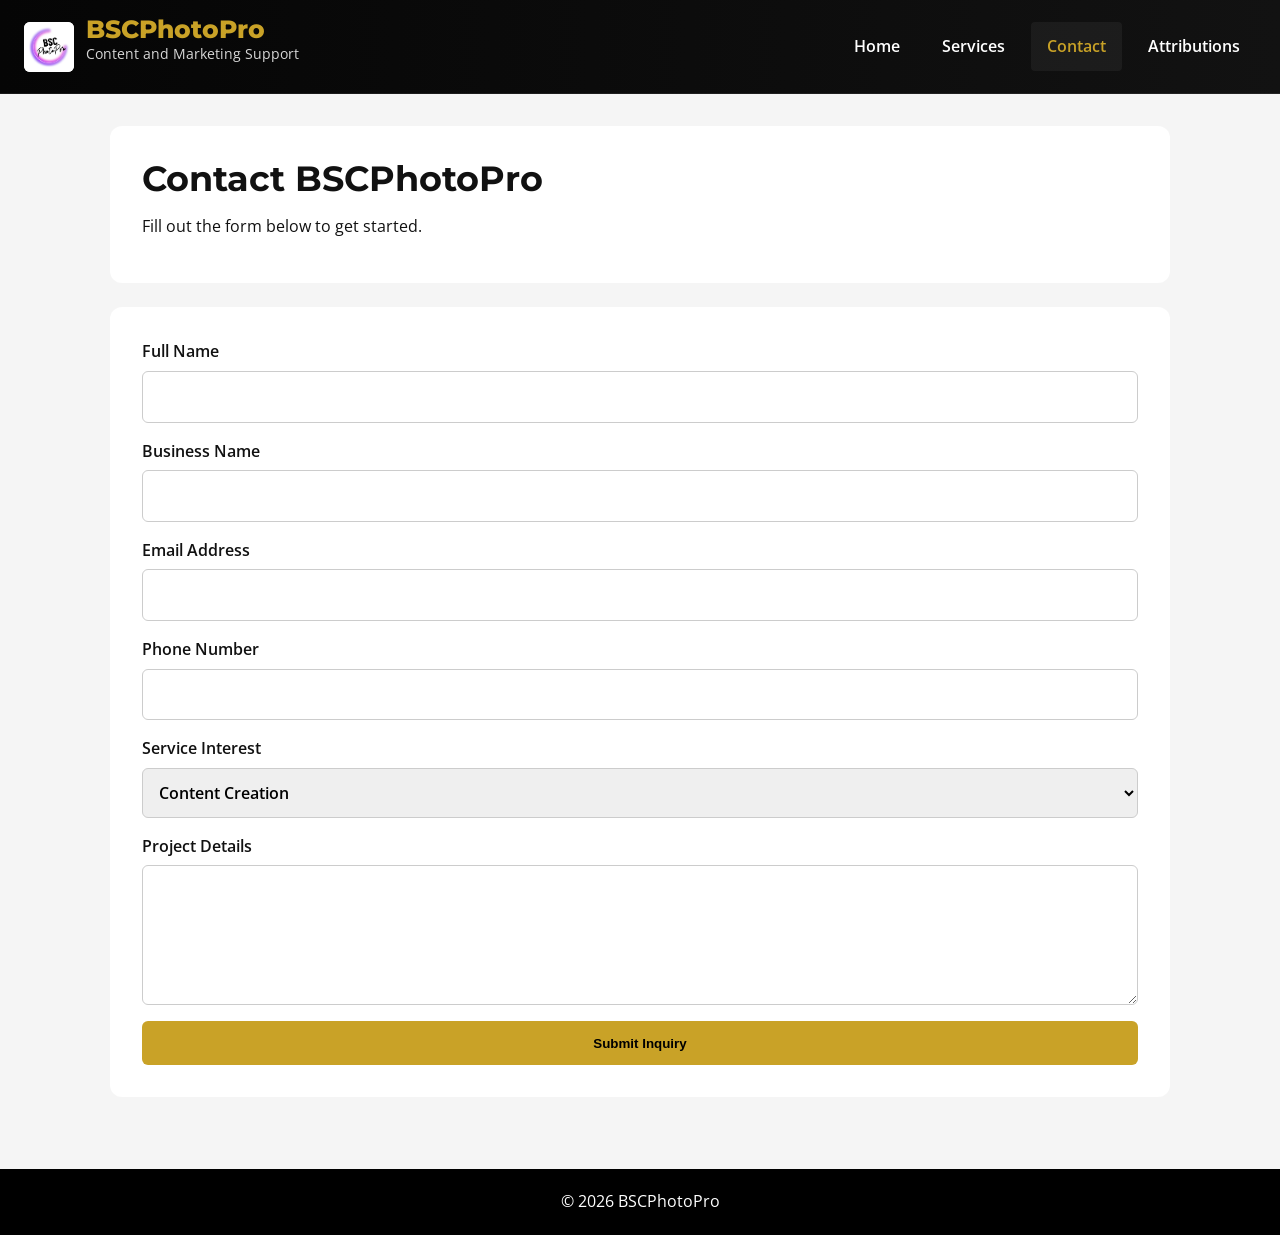
<file: final/contact.html>
<!doctype html>
<html lang="en">
  <head>
    <meta charset="UTF-8" />
    <meta name="viewport" content="width=device-width, initial-scale=1.0" />
    <title>Contact | BSCPhotoPro</title>
    <meta name="description" content="Contact BSCPhotoPro for services." />

    <link rel="stylesheet" href="styles/base.css" />
    <link
      href="https://fonts.googleapis.com/css2?family=Montserrat:wght@600&family=Open+Sans&display=swap"
      rel="stylesheet"
    />
  </head>

  <body>
    <header class="site-header">
      <div class="logo">
        <img
          src="images/logo.png"
          alt="BSCPhotoPro Logo"
          width="50"
          height="50"
        />
        <div>
          <h1>BSCPhotoPro</h1>
          <p>Content and Marketing Support</p>
        </div>
      </div>

      <nav>
        <a href="index.html">Home</a>
        <a href="services.html">Services</a>
        <a href="contact.html" class="active">Contact</a>
        <a href="attributions.html">Attributions</a>
      </nav>
    </header>

    <main>
      <section class="card">
        <h2>Contact BSCPhotoPro</h2>
        <p>Fill out the form below to get started.</p>
      </section>

      <section class="card">
        <form method="get" action="thankyou.html">
          <label
            >Full Name
            <input type="text" name="fullname" required />
          </label>

          <label
            >Business Name
            <input type="text" name="business" />
          </label>

          <label
            >Email Address
            <input type="email" name="email" required />
          </label>

          <label
            >Phone Number
            <input type="tel" name="phone" />
          </label>

          <label
            >Service Interest
            <select name="service">
              <option>Content Creation</option>
              <option>Strategy</option>
              <option>Branding</option>
            </select>
          </label>

          <label
            >Project Details
            <textarea name="details"></textarea>
          </label>

          <button type="submit">Submit Inquiry</button>
        </form>
      </section>
    </main>

    <footer>
      <p>© 2026 BSCPhotoPro</p>
    </footer>
  </body>
</html>
</file>
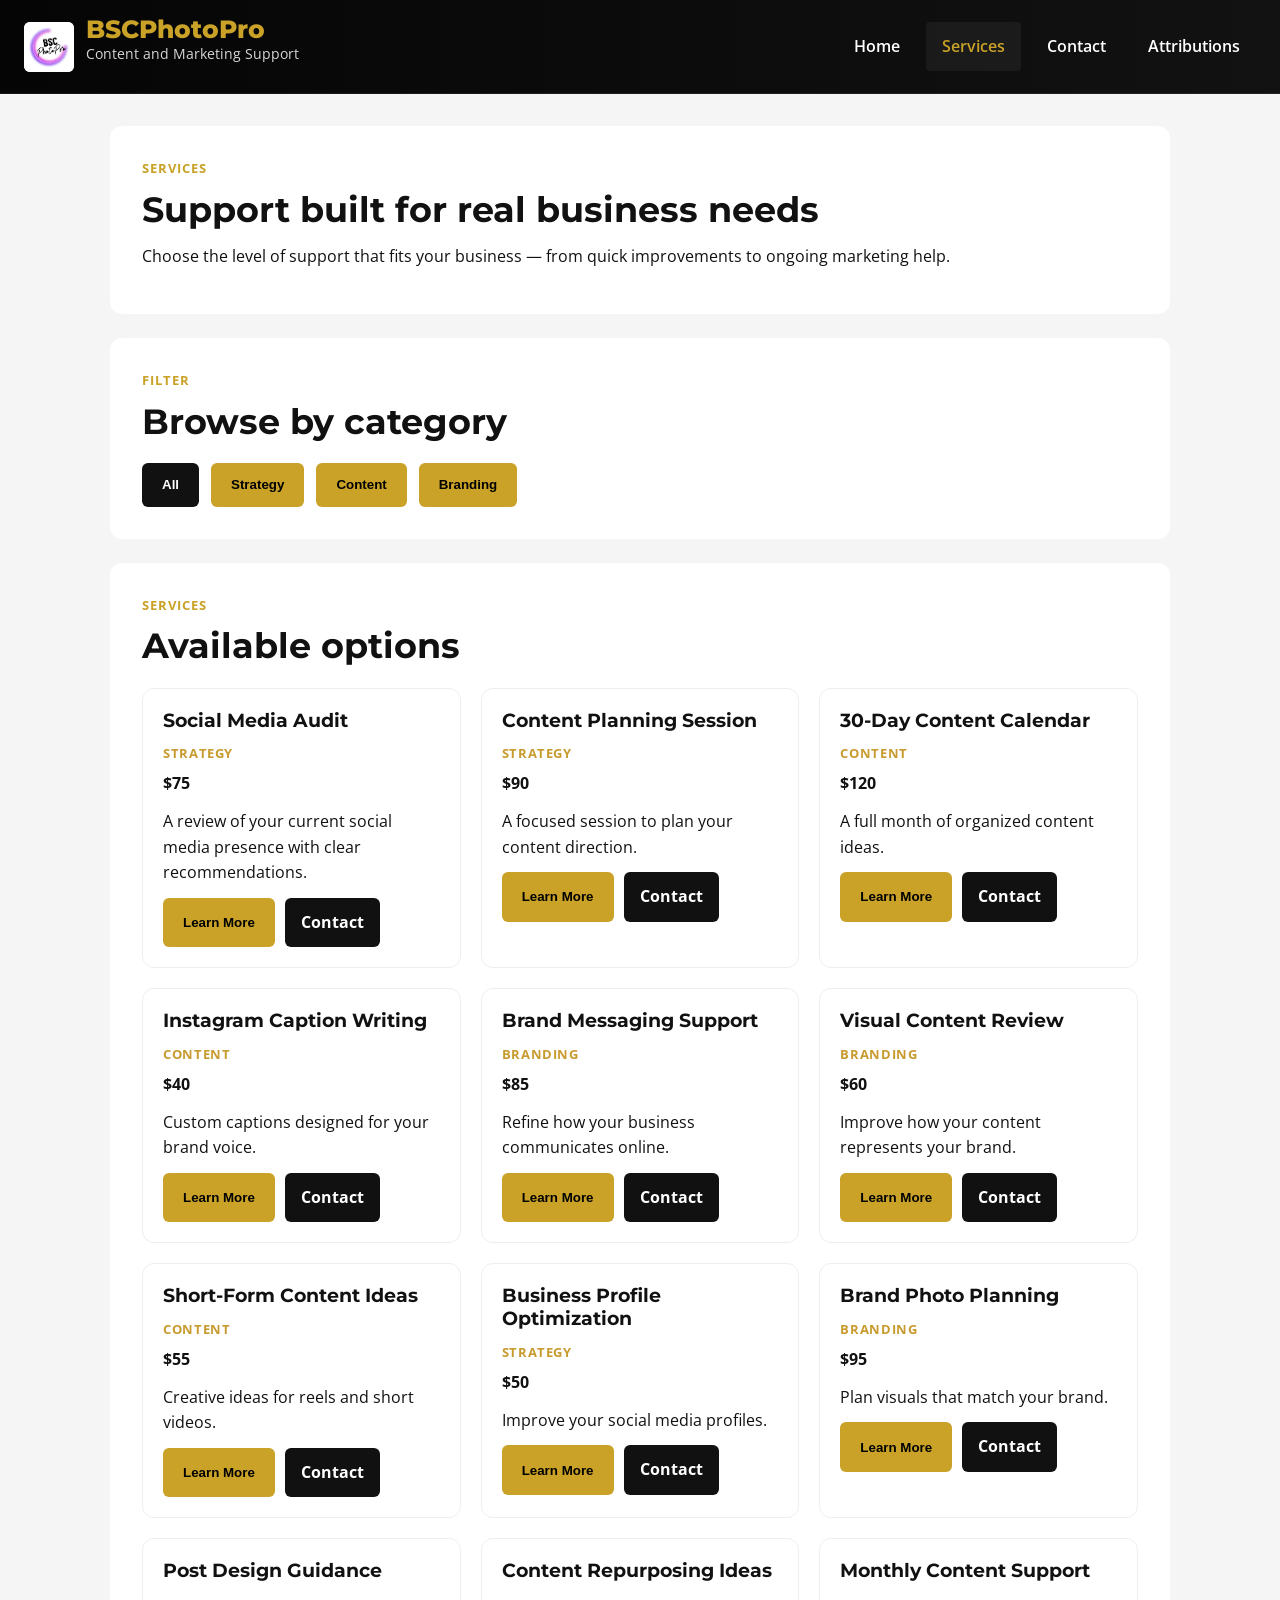
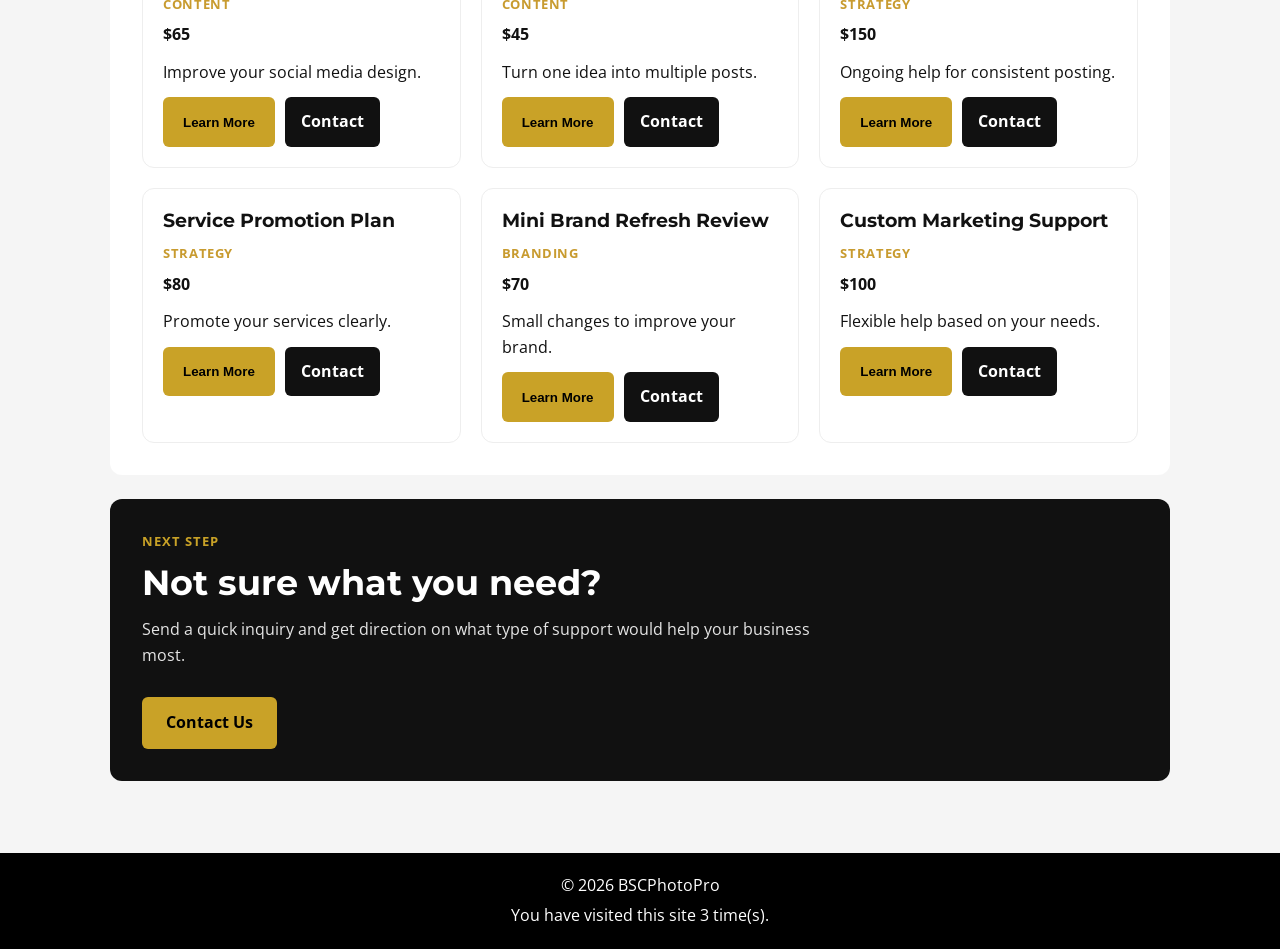
<file: final/services.html>
<!doctype html>
<html lang="en">
  <head>
    <meta charset="UTF-8" />
    <meta name="viewport" content="width=device-width, initial-scale=1.0" />
    <title>BSCPhotoPro | Services</title>
    <meta
      name="description"
      content="Explore marketing, branding, and content services for small businesses."
    />

    <link rel="stylesheet" href="styles/base.css" />
    <link
      href="https://fonts.googleapis.com/css2?family=Montserrat:wght@600;700;800&family=Open+Sans:wght@400;600&display=swap"
      rel="stylesheet"
    />
  </head>

  <body>
    <header class="site-header">
      <div class="logo">
        <img
          src="images/logo.png"
          alt="BSCPhotoPro Logo"
          width="50"
          height="50"
        />
        <div>
          <h1>BSCPhotoPro</h1>
          <p>Content and Marketing Support</p>
        </div>
      </div>

      <nav>
        <a href="index.html">Home</a>
        <a href="services.html" class="active">Services</a>
        <a href="contact.html">Contact</a>
        <a href="attributions.html">Attributions</a>
      </nav>
    </header>

    <main>
      <section class="hero">
        <p class="eyebrow">Services</p>
        <h2>Support built for real business needs</h2>
        <p>
          Choose the level of support that fits your business — from quick
          improvements to ongoing marketing help.
        </p>
      </section>

      <section class="card">
        <div class="section-heading">
          <p class="eyebrow">Filter</p>
          <h2>Browse by category</h2>
        </div>

        <div class="filter-buttons">
          <button class="filter-btn active" data-category="all" type="button">
            All
          </button>
          <button class="filter-btn" data-category="strategy" type="button">
            Strategy
          </button>
          <button class="filter-btn" data-category="content" type="button">
            Content
          </button>
          <button class="filter-btn" data-category="branding" type="button">
            Branding
          </button>
        </div>
      </section>

      <section class="card">
        <div class="section-heading">
          <p class="eyebrow">Services</p>
          <h2>Available options</h2>
        </div>

        <div id="services-container" class="services-grid"></div>
      </section>

      <section class="cta-panel">
        <p class="eyebrow">Next step</p>
        <h2>Not sure what you need?</h2>
        <p>
          Send a quick inquiry and get direction on what type of support would
          help your business most.
        </p>
        <a href="contact.html" class="btn">Contact Us</a>
      </section>
    </main>

    <footer>
      <p>&copy; 2026 BSCPhotoPro</p>
      <p id="visits"></p>
    </footer>

    <script src="scripts/services.js"></script>
    <script src="scripts/visit.js"></script>
  </body>
</html>
</file>
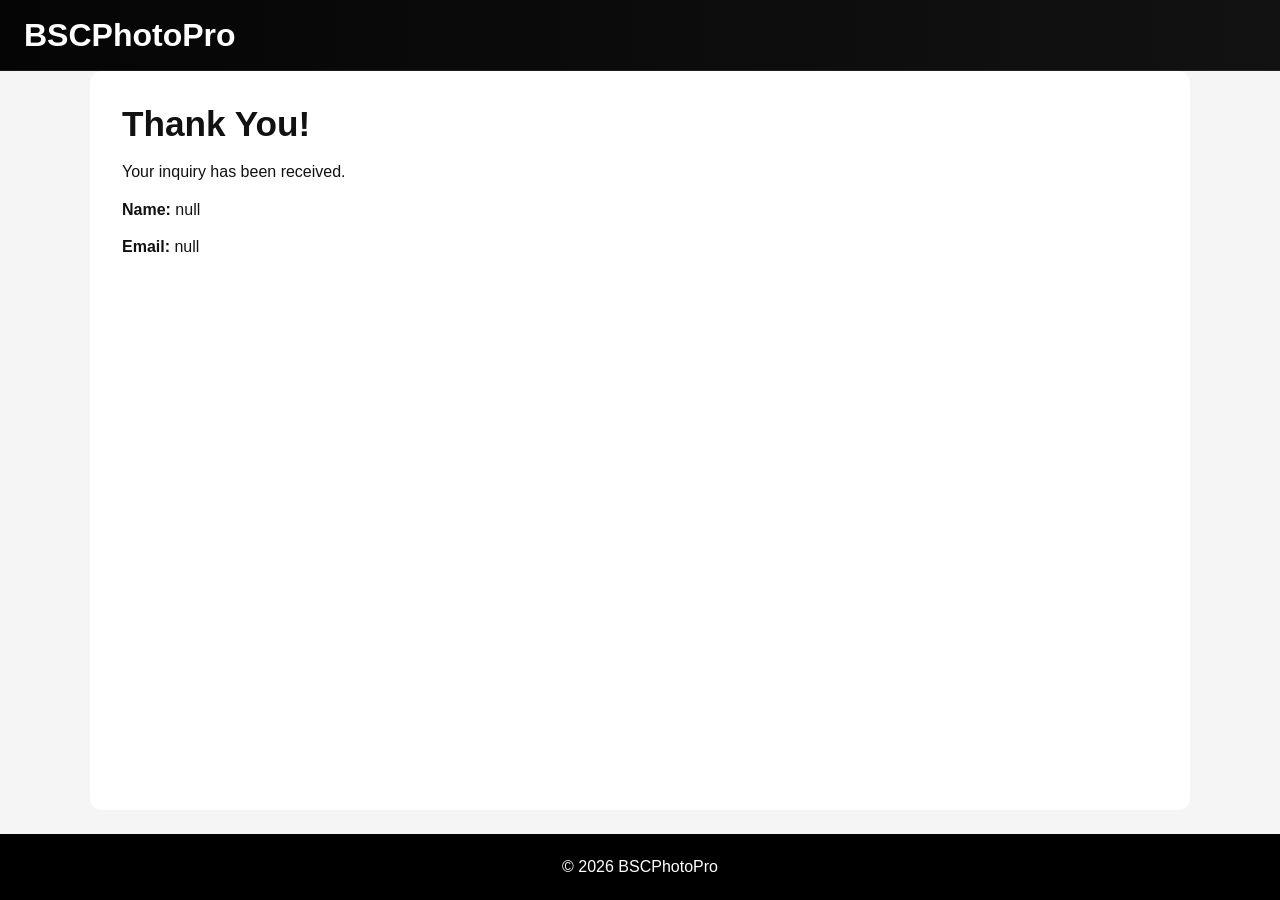
<file: final/thankyou.html>
<!doctype html>
<html lang="en">
  <head>
    <meta charset="UTF-8" />
    <meta name="viewport" content="width=device-width, initial-scale=1.0" />
    <title>Thank You | BSCPhotoPro</title>

    <link rel="stylesheet" href="styles/base.css" />
  </head>

  <body>
    <header class="site-header">
      <h1>BSCPhotoPro</h1>
    </header>

    <main class="card">
      <h2>Thank You!</h2>
      <p>Your inquiry has been received.</p>

      <div id="results"></div>
    </main>

    <footer>
      <p>© 2026 BSCPhotoPro</p>
    </footer>

    <script>
      const params = new URLSearchParams(window.location.search);
      document.getElementById("results").innerHTML = `
<p><strong>Name:</strong> ${params.get("fullname")}</p>
<p><strong>Email:</strong> ${params.get("email")}</p>
`;
    </script>
  </body>
</html>
</file>
<file: chamber/styles/directory.css>
:root {
  --primary: #1d3557;
  --secondary: #e9c46a;
  --accent: #457b9d;
  --background: #f4f4f4;
  --surface: #ffffff;
  --text: #222222;
  --max-width: 1200px;
  --shadow: 0 4px 10px rgba(0, 0, 0, 0.08);
}

* {
  box-sizing: border-box;
}

body {
  font-family: "Roboto", Arial, sans-serif;
  margin: 0;
  background-color: var(--background);
  color: var(--text);
}

img {
  max-width: 100%;
  height: auto;
  display: block;
}

header,
main,
footer {
  width: 100%;
}

header {
  background-color: var(--primary);
  color: white;
}

.top-bar {
  max-width: var(--max-width);
  margin: 0 auto;
  padding: 1rem;
  display: flex;
  justify-content: space-between;
  align-items: center;
  gap: 1rem;
}

.branding {
  display: flex;
  align-items: center;
  gap: 1rem;
}

.branding img {
  width: 70px;
  height: 70px;
  object-fit: cover;
}

.branding div {
  display: flex;
  flex-direction: column;
}

.site-name {
  font-size: 1.2rem;
  font-weight: 700;
}

.site-subtitle {
  font-size: 0.95rem;
}

.menu-button {
  background: none;
  border: none;
  color: white;
  font-size: 2rem;
  cursor: pointer;
}

.navigation {
  display: none;
  flex-direction: column;
  background-color: #16304d;
}

.navigation.open {
  display: flex;
}

.navigation a {
  color: white;
  text-decoration: none;
  padding: 1rem;
  border-top: 1px solid rgba(255, 255, 255, 0.15);
  text-align: center;
}

.navigation a:hover,
.navigation a.active {
  background-color: var(--secondary);
  color: var(--text);
  font-weight: 700;
}

main {
  max-width: var(--max-width);
  margin: 0 auto;
  padding: 1rem;
}

h1 {
  text-align: center;
  color: var(--primary);
  margin-bottom: 1.5rem;
}

.view-buttons {
  display: flex;
  justify-content: center;
  gap: 1rem;
  margin-bottom: 1.5rem;
  flex-wrap: wrap;
}

.view-buttons button {
  padding: 0.75rem 1.25rem;
  border: none;
  background-color: var(--secondary);
  color: var(--text);
  font-weight: 700;
  border-radius: 6px;
  cursor: pointer;
}

.view-buttons button:hover {
  background-color: #d9b85f;
}

#members.grid {
  display: grid;
  grid-template-columns: 1fr;
  gap: 1rem;
}

#members.list {
  display: flex;
  flex-direction: column;
  gap: 1rem;
}

.member-card {
  background-color: var(--surface);
  padding: 1rem;
  border-radius: 10px;
  box-shadow: var(--shadow);
  text-align: center;
  overflow-wrap: break-word;
}

.member-card img {
  width: 100%;
  max-width: 220px;
  height: 140px;
  object-fit: cover;
  margin: 0 auto 1rem;
  border-radius: 8px;
}

.member-card h2,
.member-card h3 {
  color: var(--primary);
  margin-top: 0;
}

.member-card p,
.member-card a {
  margin: 0.45rem 0;
}

.member-card a {
  color: var(--accent);
  word-break: break-word;
}

#members.list .member-card {
  text-align: left;
}

#members.list .member-card img {
  display: none;
}

@media (min-width: 38rem) {
  #members.grid {
    grid-template-columns: repeat(2, minmax(0, 1fr));
  }
}

@media (min-width: 56rem) {
  .menu-button {
    display: none;
  }

  .navigation {
    display: flex;
    flex-direction: row;
    justify-content: center;
    background-color: #16304d;
  }

  .navigation a {
    border-top: none;
    border-right: 1px solid rgba(255, 255, 255, 0.15);
  }

  .navigation a:last-child {
    border-right: none;
  }

  #members.grid {
    grid-template-columns: repeat(3, minmax(0, 1fr));
  }

  footer {
    display: grid;
    grid-template-columns: 1fr 1fr;
    gap: 2rem;
    max-width: var(--max-width);
    margin: 0 auto;
    padding: 2rem 1rem;
  }
}

footer {
  background-color: var(--primary);
  color: white;
  margin-top: 2rem;
  padding: 1.5rem 1rem;
}

footer h2 {
  font-size: 1.1rem;
  margin-top: 0;
}

footer p {
  margin: 0.4rem 0;
}
</file>
<file: chamber/styles/small.css>
/* BASE VARIABLES */

:root {
  --primary: #1d3557;
  --secondary: #e9c46a;
  --accent: #457b9d;
  --background: #f4f4f4;
  --surface: #ffffff;
  --text: #222;
  --max-width: 1200px;
  --shadow: 0 4px 10px rgba(0, 0, 0, 0.08);
}

/* RESET */

* {
  box-sizing: border-box;
}

body {
  margin: 0;
  font-family: "Roboto", Arial, sans-serif;
  background-color: var(--background);
  color: var(--text);
}

/* HEADER */

header {
  background-color: var(--primary);
  color: white;
}

.top-bar {
  display: flex;
  justify-content: space-between;
  align-items: center;
  padding: 1rem;
}

.branding {
  display: flex;
  align-items: center;
  gap: 1rem;
}

.branding img {
  width: 60px;
  height: 60px;
  object-fit: cover;
}

.site-name {
  font-weight: bold;
  display: block;
}

.site-subtitle {
  font-size: 0.9rem;
}

/* NAVIGATION */

#menu-button {
  font-size: 2rem;
  background: none;
  border: none;
  color: white;
  cursor: pointer;
}

.navigation {
  display: none;
  flex-direction: column;
  background-color: #16304d;
}

.navigation.open {
  display: flex;
}

.navigation a {
  padding: 1rem;
  color: white;
  text-decoration: none;
  text-align: center;
  border-top: 1px solid rgba(255, 255, 255, 0.2);
}

.navigation a:hover {
  background-color: var(--secondary);
  color: black;
}

/* MAIN */

main {
  padding: 1rem;
}

h1,
h2 {
  text-align: center;
  color: var(--primary);
}

/* HERO */

.hero {
  position: relative;
}

.hero img {
  width: 100%;
  height: 300px; /* smaller */
  object-fit: cover;
  display: block;
}

.cta-button {
  position: absolute;
  bottom: 15px;
  left: 50%;
  transform: translateX(-50%);
  background-color: var(--secondary);
  padding: 0.75rem 1.5rem;
  border-radius: 8px;
  font-weight: bold;
  text-decoration: none;
  color: black;
}

/* HOME GRID */

.home-grid {
  display: flex;
  flex-direction: column;
  gap: 1rem;
}

/* CARDS */

.card {
  background: var(--surface);
  padding: 1rem;
  border-radius: 10px;
  box-shadow: var(--shadow);
}

/* WEATHER */

#forecast p {
  margin: 0.25rem 0;
}

/* SPOTLIGHTS */

#spotlights {
  display: grid;
  grid-template-columns: 1fr;
  gap: 1rem;
}

/* MEMBER CARDS (shared with directory) */

.member-card {
  background: var(--surface);
  padding: 1rem;
  border-radius: 10px;
  text-align: center;
  box-shadow: var(--shadow);
}

.member-card img {
  width: 100%;
  max-width: 200px;
  height: auto;
  margin: 0 auto 1rem;
}

/* FOOTER */

footer {
  background-color: var(--primary);
  color: white;
  text-align: center;
  padding: 1rem;
  margin-top: 2rem;
}

footer p {
  margin: 0.3rem 0;
}
</file>
<file: chamber/styles/larger.css>
@media only screen and (min-width: 38rem) {
  /* Hide hamburger on larger screens */
  #menu-button {
    display: none;
  }

  /* Show nav horizontally */
  #site-nav {
    display: flex;
    justify-content: center;
    background-color: #16304d;
  }

  .navigation {
    display: flex;
    flex-direction: row;
    justify-content: center;
    width: 100%;
  }

  .navigation a {
    display: block;
    padding: 1rem 2rem;
    text-align: center;
    border-top: none;
    border-right: 1px solid rgba(255, 255, 255, 0.2);
  }

  .navigation a:last-child {
    border-right: none;
  }

  /* Directory grid */
  #members.grid {
    display: grid;
    grid-template-columns: repeat(3, 1fr);
    gap: 1rem;
  }

  #members.list {
    display: block;
  }

  #members.list .member-card {
    display: flex;
    align-items: center;
    gap: 1rem;
  }

  #members.list img {
    max-width: 120px;
  }

  .hero img {
    width: 100%;
    height: 400px; /* reduced from 500 */
    object-fit: cover;
  }

  /* Home page cards */
  .home-grid {
    display: grid;
    grid-template-columns: 1fr 1fr;
    gap: 1.5rem;
    max-width: 1200px;
    margin: 0 auto;
  }

  /* Spotlights */
  #spotlights {
    display: grid;
    grid-template-columns: repeat(3, 1fr);
    gap: 1rem;
    max-width: 1200px;
    margin: 0 auto;
  }

  /* Footer */
  footer {
    display: grid;
    grid-template-columns: 1fr 1fr;
    gap: 2rem;
    align-items: start;
  }
}
</file>
<file: final/styles/base.css>
/* RESET */
* {
  margin: 0;
  padding: 0;
  box-sizing: border-box;
}

/* BODY */
body {
  font-family: "Open Sans", Arial, sans-serif;
  background: #f5f5f5;
  color: #111;
  line-height: 1.6;
  min-height: 100vh;
  display: flex;
  flex-direction: column;
}

/* HEADER */
.site-header {
  background: linear-gradient(to right, #050505, #121212);
  color: #fff;
  display: flex;
  justify-content: space-between;
  align-items: center;
  padding: 1rem 1.5rem;
  flex-wrap: wrap;
  gap: 1rem;
  border-bottom: 1px solid rgba(255, 255, 255, 0.08);
}

/* BRAND */
.logo {
  display: flex;
  align-items: center;
  gap: 12px;
}

.logo img {
  width: 50px;
  height: 50px;
  object-fit: contain;
  background: #fff;
  border-radius: 6px;
}

.logo h1 {
  font-family: "Montserrat", sans-serif;
  font-size: 1.55rem;
  font-weight: 800;
  color: #c9a227;
  line-height: 1.1;
}

.logo p {
  font-size: 0.85rem;
  color: #d7d7d7;
}

/* NAV */
nav {
  display: flex;
  gap: 10px;
  flex-wrap: wrap;
}

nav a {
  text-decoration: none;
  color: #fff;
  padding: 12px 16px;
  min-height: 44px;
  display: inline-flex;
  align-items: center;
  font-weight: 600;
  border-radius: 4px;
  transition:
    background-color 0.2s ease,
    color 0.2s ease;
}

nav a:hover,
nav a.active {
  color: #c9a227;
  background-color: rgba(255, 255, 255, 0.05);
}

/* MAIN */
main {
  flex: 1;
  max-width: 1100px;
  width: 100%;
  margin: 0 auto;
  padding: 2rem 1.25rem 3rem;
}

/* GLOBAL SECTIONS */
.card,
.hero,
section {
  background: #fff;
  padding: 2rem;
  margin-bottom: 1.5rem;
  border-radius: 12px;
}

/* TYPOGRAPHY */
h1,
h2,
h3 {
  font-family: "Montserrat", sans-serif;
  line-height: 1.2;
}

h2 {
  margin-bottom: 0.85rem;
  font-size: 2rem;
}

h3 {
  margin-bottom: 0.75rem;
  font-size: 1.2rem;
}

p {
  margin-bottom: 0.75rem;
}

.eyebrow {
  font-size: 0.82rem;
  font-weight: 700;
  text-transform: uppercase;
  letter-spacing: 0.08em;
  color: #c9a227;
  margin-bottom: 0.6rem;
}

.section-heading {
  margin-bottom: 1.25rem;
}

/* HERO */
.hero-home {
  background: linear-gradient(135deg, #ffffff, #f0ede4);
  border: 1px solid #e8dfc4;
  padding: 3rem 2.5rem;
}

.hero-copy {
  max-width: 760px;
}

.hero-text {
  max-width: 700px;
  font-size: 1.05rem;
}

.hero-actions {
  display: flex;
  gap: 0.9rem;
  flex-wrap: wrap;
  margin-top: 1.25rem;
}

/* BUTTONS */
button,
.cta-button,
.filter-buttons button,
input[type="submit"] {
  background: #c9a227;
  color: #000;
  border: none;
  padding: 12px 20px;
  min-height: 44px;
  cursor: pointer;
  font-weight: 700;
  border-radius: 6px;
  transition:
    opacity 0.2s ease,
    transform 0.2s ease;
}

button:hover,
.cta-button:hover,
.filter-buttons button:hover,
input[type="submit"]:hover {
  opacity: 0.92;
  transform: translateY(-1px);
}

.btn {
  display: inline-block;
  margin-top: 0.25rem;
  padding: 0.85rem 1.5rem;
  background: #c9a227;
  color: #000;
  text-decoration: none;
  border-radius: 6px;
  font-weight: 700;
  min-height: 44px;
}

.btn-outline {
  background: transparent;
  border: 2px solid #111;
  color: #111;
}

.btn-outline:hover {
  background: #111;
  color: #fff;
}

/* FEATURE GRID */
.feature-grid {
  display: grid;
  grid-template-columns: 1fr;
  gap: 1rem;
}

.feature-card {
  border: 1px solid #e2e2e2;
  border-radius: 10px;
  padding: 1.4rem;
  background: #fafafa;
}

/* SPLIT SECTION */
.split-section {
  display: grid;
  grid-template-columns: 1fr;
  gap: 1rem;
  align-items: start;
}

/* CTA PANEL */
.cta-panel {
  background: #111;
  color: #fff;
  text-align: left;
}

.cta-panel .eyebrow {
  color: #c9a227;
}

.cta-panel h2 {
  color: #fff;
}

.cta-panel p {
  max-width: 700px;
  color: #e5e5e5;
}

.cta-panel .btn {
  margin-top: 1rem;
}

/* FILTER BUTTONS */
.filter-buttons {
  display: flex;
  flex-wrap: wrap;
  gap: 0.75rem;
}

.filter-buttons button {
  margin: 0;
}

.filter-buttons button.active {
  background: #111;
  color: #fff;
}

/* SERVICES GRID */
.services-grid {
  display: grid;
  grid-template-columns: 1fr;
  gap: 20px;
}

.service-card {
  background: #fff;
  border-radius: 12px;
  padding: 20px;
  border: 1px solid #eee;
  transition: all 0.25s ease;
}

.service-card:hover {
  transform: translateY(-5px);
  box-shadow: 0 10px 25px rgba(0, 0, 0, 0.08);
}

.service-card h3 {
  margin-bottom: 0.7rem;
}

.category {
  font-size: 0.8rem;
  text-transform: uppercase;
  color: #c89b2f;
  font-weight: 700;
  letter-spacing: 0.05em;
  margin-bottom: 0.4rem;
}

.price {
  font-weight: 700;
  margin: 8px 0 12px;
}

.card-actions {
  margin-top: 12px;
  display: flex;
  gap: 10px;
  flex-wrap: wrap;
}

.contact-btn {
  display: inline-flex;
  align-items: center;
  justify-content: center;
  min-height: 44px;
  padding: 12px 16px;
  text-decoration: none;
  background: #111;
  color: #fff;
  border-radius: 6px;
  font-weight: 700;
}

.contact-btn:hover {
  opacity: 0.92;
}

/* MODAL */
.modal {
  position: fixed;
  inset: 0;
  background: rgba(0, 0, 0, 0.6);
  display: flex;
  align-items: center;
  justify-content: center;
  z-index: 999;
  padding: 1rem;
}

.modal-content {
  background: #fff;
  padding: 25px;
  border-radius: 12px;
  max-width: 420px;
  width: 100%;
  text-align: center;
  box-shadow: 0 12px 30px rgba(0, 0, 0, 0.2);
}

.modal-content h3 {
  margin-bottom: 10px;
}

.close-modal {
  margin-top: 15px;
  background: #111;
  color: #fff;
}

/* FORM */
form {
  display: flex;
  flex-direction: column;
  gap: 16px;
}

label {
  display: flex;
  flex-direction: column;
  gap: 6px;
  font-weight: 600;
}

input,
select,
textarea {
  padding: 12px;
  min-height: 44px;
  border: 1px solid #ccc;
  border-radius: 6px;
  width: 100%;
  font: inherit;
}

textarea {
  min-height: 140px;
  resize: vertical;
}

/* THANK YOU RESULTS */
#results p {
  margin-bottom: 0.75rem;
}

/* FOOTER */
footer {
  background: #000;
  color: #fff;
  text-align: center;
  padding: 1rem;
  margin-top: auto;
}

footer p {
  margin: 0.25rem 0;
}

/* TABLET */
@media (min-width: 768px) {
  .feature-grid {
    grid-template-columns: repeat(3, 1fr);
  }

  .split-section {
    grid-template-columns: 1fr 1fr;
    gap: 2rem;
  }

  .services-grid {
    grid-template-columns: repeat(2, 1fr);
  }
}

/* DESKTOP */
@media (min-width: 1024px) {
  .services-grid {
    grid-template-columns: repeat(3, 1fr);
  }

  .hero-home {
    padding: 3.5rem 3rem;
  }

  h2 {
    font-size: 2.2rem;
  }
}
</file>
<file: styles/siteplan.css>
body {
  font-family: "Open Sans", sans-serif;
  margin: 0;
  background-color: #f5f5f5;
  color: #000000;
  line-height: 1.6;
}

header {
  background-color: #000000;
  color: #c9a227;
  text-align: center;
  padding: 1.5rem;
}

main {
  max-width: 900px;
  margin: 0 auto;
  padding: 1rem;
}

section {
  background-color: #ffffff;
  margin: 1rem 0;
  padding: 1.25rem;
  border-left: 6px solid #c9a227;
  box-shadow: 0 2px 6px rgba(0, 0, 0, 0.08);
}

h1,
h2,
h3 {
  font-family: "Montserrat", sans-serif;
}

h2 {
  margin-top: 0;
}

pre {
  background-color: #eeeeee;
  padding: 1rem;
  overflow-x: auto;
  font-family: monospace;
}
</file>
<file: styles/base.css>
/* Base styles */

body {
  font-family: "Roboto", Arial, sans-serif;
  background-color: #f4f4f4;
  margin: 0;
}

h1 {
  color: #1f3c88;
}

header {
  margin-bottom: 1rem;
}

nav ul {
  display: flex;
  gap: 1rem;
  list-style: none;
  padding: 0;
  margin: 0;
}

nav a {
  text-decoration: none;
  font-weight: 700;
}

main {
  max-width: 900px;
  margin: 1rem auto 0;
  padding: 2rem;
  background-color: #ffffff;
}

section {
  margin-bottom: 2rem;
}

img {
  max-width: 200px;
  height: auto;
}

.course-cards {
  display: grid;
  gap: 1rem;
}

.course-card {
  border: 1px solid #ccc;
  padding: 1rem;
  border-radius: 6px;
  background: #ffffff;
}

.course-card.completed {
  background-color: #e6f4ea;
  border-left: 6px solid #2e7d32;
  font-weight: bold;
}
nav {
  display: flex;
  align-items: center;
  justify-content: space-between;
}

.view-buttons {
  display: flex;
  gap: 1rem;
  margin: 1rem 0;
}
</file>
<file: chamber/styles/discover.css>
/* ===== PAGE ===== */
main {
  max-width: 1200px;
  margin: 0 auto;
  padding: 1rem;
}

/* ===== VISIT MESSAGE ===== */
#visit-message {
  background-color: #f0f0f0;
  border-left: 5px solid #333;
  padding: 1rem;
  margin-bottom: 1.5rem;
  font-weight: bold;
}

/* ===== GRID ===== */
#discover-cards {
  display: grid;
  gap: 1.5rem;
  grid-template-areas:
    "card1"
    "card2"
    "card3"
    "card4"
    "card5"
    "card6"
    "card7"
    "card8";
}

/* ===== CARD ===== */
.discover-card {
  border: 1px solid #ccc;
  padding: 1rem;
  background: white;
}

.discover-card img {
  width: 100%;
  max-width: 300px;
  height: 200px;
  object-fit: cover;
}

/* ===== TABLET ===== */
@media (min-width: 641px) {
  #discover-cards {
    grid-template-columns: 1fr 1fr;
    grid-template-areas:
      "card1 card2"
      "card3 card4"
      "card5 card6"
      "card7 card8";
  }

  .discover-card img:hover {
    transform: scale(1.05);
    transition: 0.3s;
  }
}

/* ===== DESKTOP ===== */
@media (min-width: 1025px) {
  #discover-cards {
    grid-template-columns: 1fr 1fr 1fr;
    grid-template-areas:
      "card1 card2 card3"
      "card4 card5 card6"
      "card7 card8 card8";
  }

  .discover-card img:hover {
    transform: scale(1.05);
    transition: 0.3s;
  }
}
</file>
<file: chamber/styles/join.css>
.join-main,
.thankyou-main {
  display: grid;
  gap: 2rem;
  padding: 1rem;
}

.form-section,
.cards-section,
.thankyou-card {
  background-color: #ffffff;
  padding: 1.5rem;
  border-radius: 8px;
  box-shadow: 0 0 10px rgba(0, 0, 0, 0.08);
}

.form-section h2,
.cards-section h2,
.thankyou-card h2 {
  margin-top: 0;
}

form {
  display: grid;
  gap: 1rem;
}

form label,
fieldset {
  display: grid;
  gap: 0.4rem;
}

input,
textarea,
select {
  padding: 0.7rem;
  font-size: 1rem;
  border: 1px solid #999;
  border-radius: 4px;
}

textarea {
  resize: vertical;
}

input[type="submit"],
.membership-card button,
.close-modal {
  background-color: #1f4d7a;
  color: white;
  border: none;
  padding: 0.8rem 1rem;
  border-radius: 4px;
  cursor: pointer;
}

input[type="submit"]:hover,
.membership-card button:hover,
.close-modal:hover {
  background-color: #163956;
}

.membership-cards {
  display: grid;
  gap: 1rem;
}

.membership-card {
  border: 1px solid #ccc;
  border-radius: 8px;
  padding: 1rem;
  background-color: #f7f7f7;

  animation: fadeUp 0.8s ease forwards;
  opacity: 0;
}

.membership-card:nth-child(1) {
  animation-delay: 0.1s;
}
.membership-card:nth-child(2) {
  animation-delay: 0.3s;
}
.membership-card:nth-child(3) {
  animation-delay: 0.5s;
}
.membership-card:nth-child(4) {
  animation-delay: 0.7s;
}

dialog {
  border: none;
  border-radius: 8px;
  padding: 1.5rem;
  max-width: 400px;
}

dialog::backdrop {
  background: rgba(0, 0, 0, 0.5);
}

.submitted-info p {
  margin: 0.5rem 0;
  font-size: 1rem;
}

.thankyou-card {
  max-width: 500px;
  margin: 0 auto;
  text-align: left;
}

@keyframes fadeUp {
  from {
    opacity: 0;
    transform: translateY(25px);
  }
  to {
    opacity: 1;
    transform: translateY(0);
  }
}

@media screen and (min-width: 768px) {
  .join-main {
    grid-template-columns: 1fr 1fr;
    align-items: start;
  }
}
</file>
